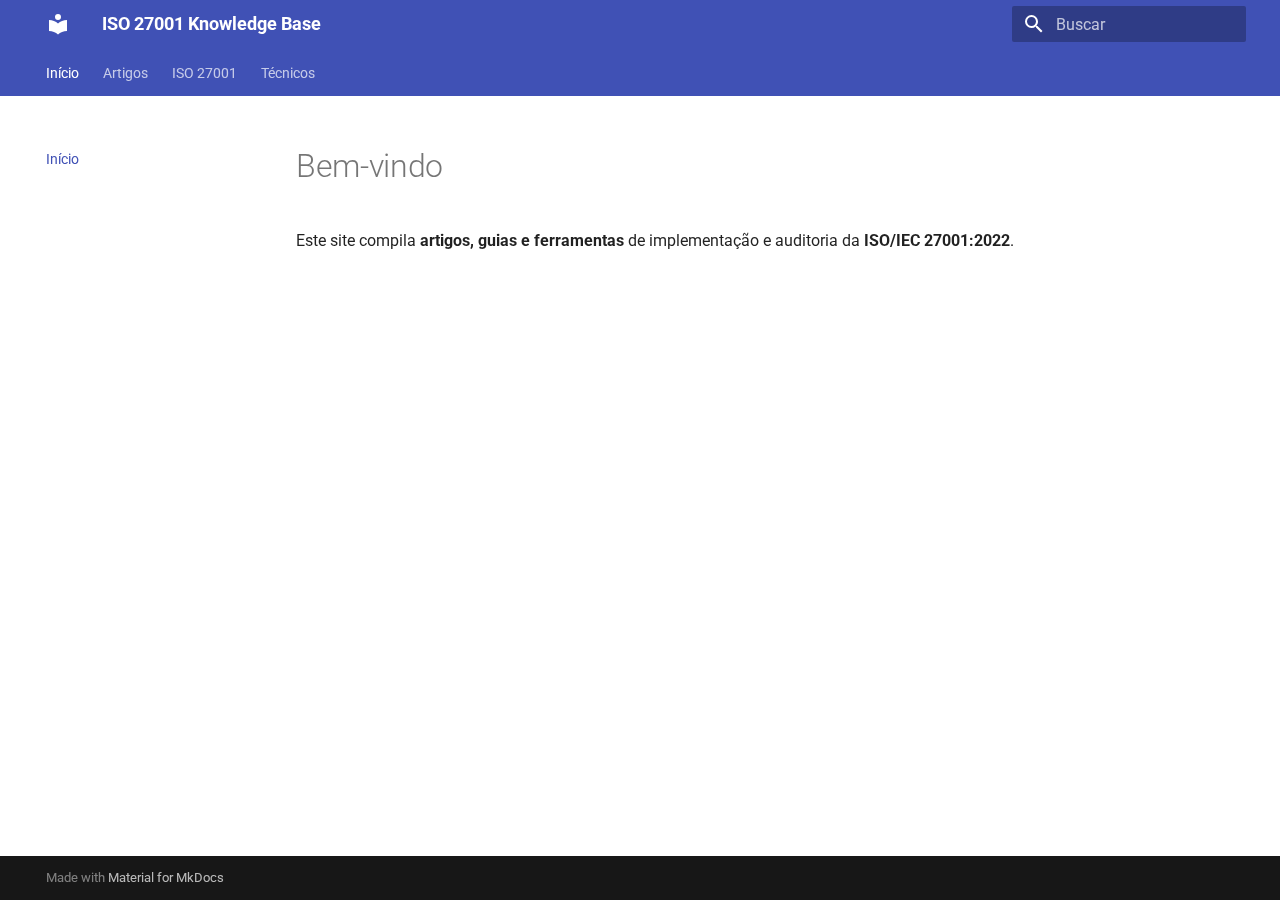
<file: index.html>
<!doctype html>
<html lang="pt" class="no-js">
  <head>
    
      <meta charset="utf-8">
      <meta name="viewport" content="width=device-width,initial-scale=1">
      
        <meta name="description" content="Conhecimento prático sobre implementação e auditoria da ISO/IEC 27001:2022">
      
      
      
      
      
        <link rel="next" href="posts/boas-vindas/">
      
      
      <link rel="icon" href="assets/images/favicon.png">
      <meta name="generator" content="mkdocs-1.6.1, mkdocs-material-9.6.17">
    
    
      
        <title>ISO 27001 Knowledge Base</title>
      
    
    
      <link rel="stylesheet" href="assets/stylesheets/main.7e37652d.min.css">
      
      


    
    
      
    
    
      
        
        
        <link rel="preconnect" href="https://fonts.gstatic.com" crossorigin>
        <link rel="stylesheet" href="https://fonts.googleapis.com/css?family=Roboto:300,300i,400,400i,700,700i%7CRoboto+Mono:400,400i,700,700i&display=fallback">
        <style>:root{--md-text-font:"Roboto";--md-code-font:"Roboto Mono"}</style>
      
    
    
    <script>__md_scope=new URL(".",location),__md_hash=e=>[...e].reduce(((e,_)=>(e<<5)-e+_.charCodeAt(0)),0),__md_get=(e,_=localStorage,t=__md_scope)=>JSON.parse(_.getItem(t.pathname+"."+e)),__md_set=(e,_,t=localStorage,a=__md_scope)=>{try{t.setItem(a.pathname+"."+e,JSON.stringify(_))}catch(e){}}</script>
    
      

    
    
    
  </head>
  
  
    <body dir="ltr">
  
    
    <input class="md-toggle" data-md-toggle="drawer" type="checkbox" id="__drawer" autocomplete="off">
    <input class="md-toggle" data-md-toggle="search" type="checkbox" id="__search" autocomplete="off">
    <label class="md-overlay" for="__drawer"></label>
    <div data-md-component="skip">
      
        
        <a href="#bem-vindo" class="md-skip">
          Pular para conteúdo
        </a>
      
    </div>
    <div data-md-component="announce">
      
    </div>
    
    
      

<header class="md-header" data-md-component="header">
  <nav class="md-header__inner md-grid" aria-label="Cabeçalho">
    <a href="." title="ISO 27001 Knowledge Base" class="md-header__button md-logo" aria-label="ISO 27001 Knowledge Base" data-md-component="logo">
      
  
  <svg xmlns="http://www.w3.org/2000/svg" viewBox="0 0 24 24"><path d="M12 8a3 3 0 0 0 3-3 3 3 0 0 0-3-3 3 3 0 0 0-3 3 3 3 0 0 0 3 3m0 3.54C9.64 9.35 6.5 8 3 8v11c3.5 0 6.64 1.35 9 3.54 2.36-2.19 5.5-3.54 9-3.54V8c-3.5 0-6.64 1.35-9 3.54"/></svg>

    </a>
    <label class="md-header__button md-icon" for="__drawer">
      
      <svg xmlns="http://www.w3.org/2000/svg" viewBox="0 0 24 24"><path d="M3 6h18v2H3zm0 5h18v2H3zm0 5h18v2H3z"/></svg>
    </label>
    <div class="md-header__title" data-md-component="header-title">
      <div class="md-header__ellipsis">
        <div class="md-header__topic">
          <span class="md-ellipsis">
            ISO 27001 Knowledge Base
          </span>
        </div>
        <div class="md-header__topic" data-md-component="header-topic">
          <span class="md-ellipsis">
            
              Início
            
          </span>
        </div>
      </div>
    </div>
    
    
      <script>var palette=__md_get("__palette");if(palette&&palette.color){if("(prefers-color-scheme)"===palette.color.media){var media=matchMedia("(prefers-color-scheme: light)"),input=document.querySelector(media.matches?"[data-md-color-media='(prefers-color-scheme: light)']":"[data-md-color-media='(prefers-color-scheme: dark)']");palette.color.media=input.getAttribute("data-md-color-media"),palette.color.scheme=input.getAttribute("data-md-color-scheme"),palette.color.primary=input.getAttribute("data-md-color-primary"),palette.color.accent=input.getAttribute("data-md-color-accent")}for(var[key,value]of Object.entries(palette.color))document.body.setAttribute("data-md-color-"+key,value)}</script>
    
    
    
      
      
        <label class="md-header__button md-icon" for="__search">
          
          <svg xmlns="http://www.w3.org/2000/svg" viewBox="0 0 24 24"><path d="M9.5 3A6.5 6.5 0 0 1 16 9.5c0 1.61-.59 3.09-1.56 4.23l.27.27h.79l5 5-1.5 1.5-5-5v-.79l-.27-.27A6.52 6.52 0 0 1 9.5 16 6.5 6.5 0 0 1 3 9.5 6.5 6.5 0 0 1 9.5 3m0 2C7 5 5 7 5 9.5S7 14 9.5 14 14 12 14 9.5 12 5 9.5 5"/></svg>
        </label>
        <div class="md-search" data-md-component="search" role="dialog">
  <label class="md-search__overlay" for="__search"></label>
  <div class="md-search__inner" role="search">
    <form class="md-search__form" name="search">
      <input type="text" class="md-search__input" name="query" aria-label="Buscar" placeholder="Buscar" autocapitalize="off" autocorrect="off" autocomplete="off" spellcheck="false" data-md-component="search-query" required>
      <label class="md-search__icon md-icon" for="__search">
        
        <svg xmlns="http://www.w3.org/2000/svg" viewBox="0 0 24 24"><path d="M9.5 3A6.5 6.5 0 0 1 16 9.5c0 1.61-.59 3.09-1.56 4.23l.27.27h.79l5 5-1.5 1.5-5-5v-.79l-.27-.27A6.52 6.52 0 0 1 9.5 16 6.5 6.5 0 0 1 3 9.5 6.5 6.5 0 0 1 9.5 3m0 2C7 5 5 7 5 9.5S7 14 9.5 14 14 12 14 9.5 12 5 9.5 5"/></svg>
        
        <svg xmlns="http://www.w3.org/2000/svg" viewBox="0 0 24 24"><path d="M20 11v2H8l5.5 5.5-1.42 1.42L4.16 12l7.92-7.92L13.5 5.5 8 11z"/></svg>
      </label>
      <nav class="md-search__options" aria-label="Pesquisar">
        
        <button type="reset" class="md-search__icon md-icon" title="Limpar" aria-label="Limpar" tabindex="-1">
          
          <svg xmlns="http://www.w3.org/2000/svg" viewBox="0 0 24 24"><path d="M19 6.41 17.59 5 12 10.59 6.41 5 5 6.41 10.59 12 5 17.59 6.41 19 12 13.41 17.59 19 19 17.59 13.41 12z"/></svg>
        </button>
      </nav>
      
    </form>
    <div class="md-search__output">
      <div class="md-search__scrollwrap" tabindex="0" data-md-scrollfix>
        <div class="md-search-result" data-md-component="search-result">
          <div class="md-search-result__meta">
            Inicializando busca
          </div>
          <ol class="md-search-result__list" role="presentation"></ol>
        </div>
      </div>
    </div>
  </div>
</div>
      
    
    
  </nav>
  
</header>
    
    <div class="md-container" data-md-component="container">
      
      
        
          
            
<nav class="md-tabs" aria-label="Abas" data-md-component="tabs">
  <div class="md-grid">
    <ul class="md-tabs__list">
      
        
  
  
  
    
  
  
    <li class="md-tabs__item md-tabs__item--active">
      <a href="." class="md-tabs__link">
        
  
  
    
  
  Início

      </a>
    </li>
  

      
        
  
  
  
  
    
    
      <li class="md-tabs__item">
        <a href="posts/boas-vindas/" class="md-tabs__link">
          
  
  
  Artigos

        </a>
      </li>
    
  

      
        
  
  
  
  
    
    
      <li class="md-tabs__item">
        <a href="iso27001/overview/" class="md-tabs__link">
          
  
  
  ISO 27001

        </a>
      </li>
    
  

      
        
  
  
  
  
    
    
      <li class="md-tabs__item">
        <a href="tecnicos/hardening-windows/" class="md-tabs__link">
          
  
  
  Técnicos

        </a>
      </li>
    
  

      
    </ul>
  </div>
</nav>
          
        
      
      <main class="md-main" data-md-component="main">
        <div class="md-main__inner md-grid">
          
            
              
              <div class="md-sidebar md-sidebar--primary" data-md-component="sidebar" data-md-type="navigation" >
                <div class="md-sidebar__scrollwrap">
                  <div class="md-sidebar__inner">
                    


  


  

<nav class="md-nav md-nav--primary md-nav--lifted md-nav--integrated" aria-label="Navegação" data-md-level="0">
  <label class="md-nav__title" for="__drawer">
    <a href="." title="ISO 27001 Knowledge Base" class="md-nav__button md-logo" aria-label="ISO 27001 Knowledge Base" data-md-component="logo">
      
  
  <svg xmlns="http://www.w3.org/2000/svg" viewBox="0 0 24 24"><path d="M12 8a3 3 0 0 0 3-3 3 3 0 0 0-3-3 3 3 0 0 0-3 3 3 3 0 0 0 3 3m0 3.54C9.64 9.35 6.5 8 3 8v11c3.5 0 6.64 1.35 9 3.54 2.36-2.19 5.5-3.54 9-3.54V8c-3.5 0-6.64 1.35-9 3.54"/></svg>

    </a>
    ISO 27001 Knowledge Base
  </label>
  
  <ul class="md-nav__list" data-md-scrollfix>
    
      
      
  
  
    
  
  
  
    <li class="md-nav__item md-nav__item--active">
      
      <input class="md-nav__toggle md-toggle" type="checkbox" id="__toc">
      
      
        
      
      
      <a href="." class="md-nav__link md-nav__link--active">
        
  
  
  <span class="md-ellipsis">
    Início
    
  </span>
  

      </a>
      
    </li>
  

    
      
      
  
  
  
  
    
    
    
    
      
      
        
      
    
    
    <li class="md-nav__item md-nav__item--nested">
      
        
        
        <input class="md-nav__toggle md-toggle " type="checkbox" id="__nav_2" >
        
          
          <label class="md-nav__link" for="__nav_2" id="__nav_2_label" tabindex="0">
            
  
  
  <span class="md-ellipsis">
    Artigos
    
  </span>
  

            <span class="md-nav__icon md-icon"></span>
          </label>
        
        <nav class="md-nav" data-md-level="1" aria-labelledby="__nav_2_label" aria-expanded="false">
          <label class="md-nav__title" for="__nav_2">
            <span class="md-nav__icon md-icon"></span>
            Artigos
          </label>
          <ul class="md-nav__list" data-md-scrollfix>
            
              
                
  
  
  
  
    <li class="md-nav__item">
      <a href="posts/boas-vindas/" class="md-nav__link">
        
  
  
  <span class="md-ellipsis">
    Boas-vindas
    
  </span>
  

      </a>
    </li>
  

              
            
          </ul>
        </nav>
      
    </li>
  

    
      
      
  
  
  
  
    
    
    
    
      
      
        
      
    
    
    <li class="md-nav__item md-nav__item--nested">
      
        
        
        <input class="md-nav__toggle md-toggle " type="checkbox" id="__nav_3" >
        
          
          <label class="md-nav__link" for="__nav_3" id="__nav_3_label" tabindex="0">
            
  
  
  <span class="md-ellipsis">
    ISO 27001
    
  </span>
  

            <span class="md-nav__icon md-icon"></span>
          </label>
        
        <nav class="md-nav" data-md-level="1" aria-labelledby="__nav_3_label" aria-expanded="false">
          <label class="md-nav__title" for="__nav_3">
            <span class="md-nav__icon md-icon"></span>
            ISO 27001
          </label>
          <ul class="md-nav__list" data-md-scrollfix>
            
              
                
  
  
  
  
    <li class="md-nav__item">
      <a href="iso27001/overview/" class="md-nav__link">
        
  
  
  <span class="md-ellipsis">
    Visão geral
    
  </span>
  

      </a>
    </li>
  

              
            
              
                
  
  
  
  
    <li class="md-nav__item">
      <a href="iso27001/auditoria/" class="md-nav__link">
        
  
  
  <span class="md-ellipsis">
    Auditoria
    
  </span>
  

      </a>
    </li>
  

              
            
              
                
  
  
  
  
    
    
    
    
      
      
        
      
    
    
    <li class="md-nav__item md-nav__item--nested">
      
        
        
        <input class="md-nav__toggle md-toggle " type="checkbox" id="__nav_3_3" >
        
          
          <label class="md-nav__link" for="__nav_3_3" id="__nav_3_3_label" tabindex="0">
            
  
  
  <span class="md-ellipsis">
    Controles
    
  </span>
  

            <span class="md-nav__icon md-icon"></span>
          </label>
        
        <nav class="md-nav" data-md-level="2" aria-labelledby="__nav_3_3_label" aria-expanded="false">
          <label class="md-nav__title" for="__nav_3_3">
            <span class="md-nav__icon md-icon"></span>
            Controles
          </label>
          <ul class="md-nav__list" data-md-scrollfix>
            
              
                
  
  
  
  
    <li class="md-nav__item">
      <a href="iso27001/controles/A.5.16-monitoramento/" class="md-nav__link">
        
  
  
  <span class="md-ellipsis">
    A.5.16 – Monitoramento de Atividades
    
  </span>
  

      </a>
    </li>
  

              
            
          </ul>
        </nav>
      
    </li>
  

              
            
          </ul>
        </nav>
      
    </li>
  

    
      
      
  
  
  
  
    
    
    
    
      
      
        
      
    
    
    <li class="md-nav__item md-nav__item--nested">
      
        
        
        <input class="md-nav__toggle md-toggle " type="checkbox" id="__nav_4" >
        
          
          <label class="md-nav__link" for="__nav_4" id="__nav_4_label" tabindex="0">
            
  
  
  <span class="md-ellipsis">
    Técnicos
    
  </span>
  

            <span class="md-nav__icon md-icon"></span>
          </label>
        
        <nav class="md-nav" data-md-level="1" aria-labelledby="__nav_4_label" aria-expanded="false">
          <label class="md-nav__title" for="__nav_4">
            <span class="md-nav__icon md-icon"></span>
            Técnicos
          </label>
          <ul class="md-nav__list" data-md-scrollfix>
            
              
                
  
  
  
  
    <li class="md-nav__item">
      <a href="tecnicos/hardening-windows/" class="md-nav__link">
        
  
  
  <span class="md-ellipsis">
    Hardening Windows
    
  </span>
  

      </a>
    </li>
  

              
            
          </ul>
        </nav>
      
    </li>
  

    
  </ul>
</nav>
                  </div>
                </div>
              </div>
            
            
          
          
            <div class="md-content" data-md-component="content">
              <article class="md-content__inner md-typeset">
                
                  



<h1 id="bem-vindo">Bem-vindo<a class="headerlink" href="#bem-vindo" title="Permanent link">&para;</a></h1>
<p>Este site compila <strong>artigos, guias e ferramentas</strong> de implementação e auditoria da <strong>ISO/IEC 27001:2022</strong>.</p>












                
              </article>
            </div>
          
          
<script>var target=document.getElementById(location.hash.slice(1));target&&target.name&&(target.checked=target.name.startsWith("__tabbed_"))</script>
        </div>
        
      </main>
      
        <footer class="md-footer">
  
  <div class="md-footer-meta md-typeset">
    <div class="md-footer-meta__inner md-grid">
      <div class="md-copyright">
  
  
    Made with
    <a href="https://squidfunk.github.io/mkdocs-material/" target="_blank" rel="noopener">
      Material for MkDocs
    </a>
  
</div>
      
    </div>
  </div>
</footer>
      
    </div>
    <div class="md-dialog" data-md-component="dialog">
      <div class="md-dialog__inner md-typeset"></div>
    </div>
    
    
    
      
      <script id="__config" type="application/json">{"base": ".", "features": ["navigation.tabs", "navigation.sections", "content.code.copy", "toc.integrate"], "search": "assets/javascripts/workers/search.973d3a69.min.js", "tags": null, "translations": {"clipboard.copied": "Copiado para \u00e1rea de transfer\u00eancia", "clipboard.copy": "Copiar para \u00e1rea de transfer\u00eancia", "search.result.more.one": "mais 1 nesta p\u00e1gina", "search.result.more.other": "# mais nesta p\u00e1gina", "search.result.none": "Nenhum documento encontrado", "search.result.one": "1 documento encontrado", "search.result.other": "# documentos encontrados", "search.result.placeholder": "Digite para iniciar a busca", "search.result.term.missing": "Ausente", "select.version": "Selecione a vers\u00e3o"}, "version": null}</script>
    
    
      <script src="assets/javascripts/bundle.92b07e13.min.js"></script>
      
    
  </body>
</html>
</file>
<file: assets/stylesheets/main.7e37652d.min.css>
@charset "UTF-8";html{-webkit-text-size-adjust:none;-moz-text-size-adjust:none;text-size-adjust:none;box-sizing:border-box}*,:after,:before{box-sizing:inherit}@media (prefers-reduced-motion){*,:after,:before{transition:none!important}}body{margin:0}a,button,input,label{-webkit-tap-highlight-color:transparent}a{color:inherit;text-decoration:none}hr{border:0;box-sizing:initial;display:block;height:.05rem;overflow:visible;padding:0}small{font-size:80%}sub,sup{line-height:1em}img{border-style:none}table{border-collapse:initial;border-spacing:0}td,th{font-weight:400;vertical-align:top}button{background:#0000;border:0;font-family:inherit;font-size:inherit;margin:0;padding:0}input{border:0;outline:none}:root{--md-primary-fg-color:#4051b5;--md-primary-fg-color--light:#5d6cc0;--md-primary-fg-color--dark:#303fa1;--md-primary-bg-color:#fff;--md-primary-bg-color--light:#ffffffb3;--md-accent-fg-color:#526cfe;--md-accent-fg-color--transparent:#526cfe1a;--md-accent-bg-color:#fff;--md-accent-bg-color--light:#ffffffb3}[data-md-color-scheme=default]{color-scheme:light}[data-md-color-scheme=default] img[src$="#gh-dark-mode-only"],[data-md-color-scheme=default] img[src$="#only-dark"]{display:none}:root,[data-md-color-scheme=default]{--md-hue:225deg;--md-default-fg-color:#000000de;--md-default-fg-color--light:#0000008a;--md-default-fg-color--lighter:#00000052;--md-default-fg-color--lightest:#00000012;--md-default-bg-color:#fff;--md-default-bg-color--light:#ffffffb3;--md-default-bg-color--lighter:#ffffff4d;--md-default-bg-color--lightest:#ffffff1f;--md-code-fg-color:#36464e;--md-code-bg-color:#f5f5f5;--md-code-hl-color:#4287ff;--md-code-hl-color--light:#4287ff1a;--md-code-hl-number-color:#d52a2a;--md-code-hl-special-color:#db1457;--md-code-hl-function-color:#a846b9;--md-code-hl-constant-color:#6e59d9;--md-code-hl-keyword-color:#3f6ec6;--md-code-hl-string-color:#1c7d4d;--md-code-hl-name-color:var(--md-code-fg-color);--md-code-hl-operator-color:var(--md-default-fg-color--light);--md-code-hl-punctuation-color:var(--md-default-fg-color--light);--md-code-hl-comment-color:var(--md-default-fg-color--light);--md-code-hl-generic-color:var(--md-default-fg-color--light);--md-code-hl-variable-color:var(--md-default-fg-color--light);--md-typeset-color:var(--md-default-fg-color);--md-typeset-a-color:var(--md-primary-fg-color);--md-typeset-del-color:#f5503d26;--md-typeset-ins-color:#0bd57026;--md-typeset-kbd-color:#fafafa;--md-typeset-kbd-accent-color:#fff;--md-typeset-kbd-border-color:#b8b8b8;--md-typeset-mark-color:#ffff0080;--md-typeset-table-color:#0000001f;--md-typeset-table-color--light:rgba(0,0,0,.035);--md-admonition-fg-color:var(--md-default-fg-color);--md-admonition-bg-color:var(--md-default-bg-color);--md-warning-fg-color:#000000de;--md-warning-bg-color:#ff9;--md-footer-fg-color:#fff;--md-footer-fg-color--light:#ffffffb3;--md-footer-fg-color--lighter:#ffffff73;--md-footer-bg-color:#000000de;--md-footer-bg-color--dark:#00000052;--md-shadow-z1:0 0.2rem 0.5rem #0000000d,0 0 0.05rem #0000001a;--md-shadow-z2:0 0.2rem 0.5rem #0000001a,0 0 0.05rem #00000040;--md-shadow-z3:0 0.2rem 0.5rem #0003,0 0 0.05rem #00000059}.md-icon svg{fill:currentcolor;display:block;height:1.2rem;width:1.2rem}body{-webkit-font-smoothing:antialiased;-moz-osx-font-smoothing:grayscale;--md-text-font-family:var(--md-text-font,_),-apple-system,BlinkMacSystemFont,Helvetica,Arial,sans-serif;--md-code-font-family:var(--md-code-font,_),SFMono-Regular,Consolas,Menlo,monospace}aside,body,input{font-feature-settings:"kern","liga";color:var(--md-typeset-color);font-family:var(--md-text-font-family)}code,kbd,pre{font-feature-settings:"kern";font-family:var(--md-code-font-family)}:root{--md-typeset-table-sort-icon:url('data:image/svg+xml;charset=utf-8,<svg xmlns="http://www.w3.org/2000/svg" viewBox="0 0 24 24"><path d="m18 21-4-4h3V7h-3l4-4 4 4h-3v10h3M2 19v-2h10v2M2 13v-2h7v2M2 7V5h4v2z"/></svg>');--md-typeset-table-sort-icon--asc:url('data:image/svg+xml;charset=utf-8,<svg xmlns="http://www.w3.org/2000/svg" viewBox="0 0 24 24"><path d="M19 17h3l-4 4-4-4h3V3h2M2 17h10v2H2M6 5v2H2V5m0 6h7v2H2z"/></svg>');--md-typeset-table-sort-icon--desc:url('data:image/svg+xml;charset=utf-8,<svg xmlns="http://www.w3.org/2000/svg" viewBox="0 0 24 24"><path d="M19 7h3l-4-4-4 4h3v14h2M2 17h10v2H2M6 5v2H2V5m0 6h7v2H2z"/></svg>')}.md-typeset{-webkit-print-color-adjust:exact;color-adjust:exact;font-size:.8rem;line-height:1.6;overflow-wrap:break-word}@media print{.md-typeset{font-size:.68rem}}.md-typeset blockquote,.md-typeset dl,.md-typeset figure,.md-typeset ol,.md-typeset pre,.md-typeset ul{margin-bottom:1em;margin-top:1em}.md-typeset h1{color:var(--md-default-fg-color--light);font-size:2em;line-height:1.3;margin:0 0 1.25em}.md-typeset h1,.md-typeset h2{font-weight:300;letter-spacing:-.01em}.md-typeset h2{font-size:1.5625em;line-height:1.4;margin:1.6em 0 .64em}.md-typeset h3{font-size:1.25em;font-weight:400;letter-spacing:-.01em;line-height:1.5;margin:1.6em 0 .8em}.md-typeset h2+h3{margin-top:.8em}.md-typeset h4{font-weight:700;letter-spacing:-.01em;margin:1em 0}.md-typeset h5,.md-typeset h6{color:var(--md-default-fg-color--light);font-size:.8em;font-weight:700;letter-spacing:-.01em;margin:1.25em 0}.md-typeset h5{text-transform:uppercase}.md-typeset h5 code{text-transform:none}.md-typeset hr{border-bottom:.05rem solid var(--md-default-fg-color--lightest);display:flow-root;margin:1.5em 0}.md-typeset a{color:var(--md-typeset-a-color);word-break:break-word}.md-typeset a,.md-typeset a:before{transition:color 125ms}.md-typeset a:focus,.md-typeset a:hover{color:var(--md-accent-fg-color)}.md-typeset a:focus code,.md-typeset a:hover code{background-color:var(--md-accent-fg-color--transparent)}.md-typeset a code{color:currentcolor;transition:background-color 125ms}.md-typeset a.focus-visible{outline-color:var(--md-accent-fg-color);outline-offset:.2rem}.md-typeset code,.md-typeset kbd,.md-typeset pre{color:var(--md-code-fg-color);direction:ltr;font-variant-ligatures:none}@media print{.md-typeset code,.md-typeset kbd,.md-typeset pre{white-space:pre-wrap}}.md-typeset code{background-color:var(--md-code-bg-color);border-radius:.1rem;-webkit-box-decoration-break:clone;box-decoration-break:clone;font-size:.85em;padding:0 .2941176471em;word-break:break-word}.md-typeset code:not(.focus-visible){-webkit-tap-highlight-color:transparent;outline:none}.md-typeset pre{display:flow-root;line-height:1.4;position:relative}.md-typeset pre>code{-webkit-box-decoration-break:slice;box-decoration-break:slice;box-shadow:none;display:block;margin:0;outline-color:var(--md-accent-fg-color);overflow:auto;padding:.7720588235em 1.1764705882em;scrollbar-color:var(--md-default-fg-color--lighter) #0000;scrollbar-width:thin;touch-action:auto;word-break:normal}.md-typeset pre>code:hover{scrollbar-color:var(--md-accent-fg-color) #0000}.md-typeset pre>code::-webkit-scrollbar{height:.2rem;width:.2rem}.md-typeset pre>code::-webkit-scrollbar-thumb{background-color:var(--md-default-fg-color--lighter)}.md-typeset pre>code::-webkit-scrollbar-thumb:hover{background-color:var(--md-accent-fg-color)}.md-typeset kbd{background-color:var(--md-typeset-kbd-color);border-radius:.1rem;box-shadow:0 .1rem 0 .05rem var(--md-typeset-kbd-border-color),0 .1rem 0 var(--md-typeset-kbd-border-color),0 -.1rem .2rem var(--md-typeset-kbd-accent-color) inset;color:var(--md-default-fg-color);display:inline-block;font-size:.75em;padding:0 .6666666667em;vertical-align:text-top;word-break:break-word}.md-typeset mark{background-color:var(--md-typeset-mark-color);-webkit-box-decoration-break:clone;box-decoration-break:clone;color:inherit;word-break:break-word}.md-typeset abbr{border-bottom:.05rem dotted var(--md-default-fg-color--light);cursor:help;text-decoration:none}.md-typeset small{opacity:.75}[dir=ltr] .md-typeset sub,[dir=ltr] .md-typeset sup{margin-left:.078125em}[dir=rtl] .md-typeset sub,[dir=rtl] .md-typeset sup{margin-right:.078125em}[dir=ltr] .md-typeset blockquote{padding-left:.6rem}[dir=rtl] .md-typeset blockquote{padding-right:.6rem}[dir=ltr] .md-typeset blockquote{border-left:.2rem solid var(--md-default-fg-color--lighter)}[dir=rtl] .md-typeset blockquote{border-right:.2rem solid var(--md-default-fg-color--lighter)}.md-typeset blockquote{color:var(--md-default-fg-color--light);margin-left:0;margin-right:0}.md-typeset ul{list-style-type:disc}.md-typeset ul[type]{list-style-type:revert-layer}[dir=ltr] .md-typeset ol,[dir=ltr] .md-typeset ul{margin-left:.625em}[dir=rtl] .md-typeset ol,[dir=rtl] .md-typeset ul{margin-right:.625em}.md-typeset ol,.md-typeset ul{padding:0}.md-typeset ol:not([hidden]),.md-typeset ul:not([hidden]){display:flow-root}.md-typeset ol ol,.md-typeset ul ol{list-style-type:lower-alpha}.md-typeset ol ol ol,.md-typeset ul ol ol{list-style-type:lower-roman}.md-typeset ol ol ol ol,.md-typeset ul ol ol ol{list-style-type:upper-alpha}.md-typeset ol ol ol ol ol,.md-typeset ul ol ol ol ol{list-style-type:upper-roman}.md-typeset ol[type],.md-typeset ul[type]{list-style-type:revert-layer}[dir=ltr] .md-typeset ol li,[dir=ltr] .md-typeset ul li{margin-left:1.25em}[dir=rtl] .md-typeset ol li,[dir=rtl] .md-typeset ul li{margin-right:1.25em}.md-typeset ol li,.md-typeset ul li{margin-bottom:.5em}.md-typeset ol li blockquote,.md-typeset ol li p,.md-typeset ul li blockquote,.md-typeset ul li p{margin:.5em 0}.md-typeset ol li:last-child,.md-typeset ul li:last-child{margin-bottom:0}[dir=ltr] .md-typeset ol li ol,[dir=ltr] .md-typeset ol li ul,[dir=ltr] .md-typeset ul li ol,[dir=ltr] .md-typeset ul li ul{margin-left:.625em}[dir=rtl] .md-typeset ol li ol,[dir=rtl] .md-typeset ol li ul,[dir=rtl] .md-typeset ul li ol,[dir=rtl] .md-typeset ul li ul{margin-right:.625em}.md-typeset ol li ol,.md-typeset ol li ul,.md-typeset ul li ol,.md-typeset ul li ul{margin-bottom:.5em;margin-top:.5em}[dir=ltr] .md-typeset dd{margin-left:1.875em}[dir=rtl] .md-typeset dd{margin-right:1.875em}.md-typeset dd{margin-bottom:1.5em;margin-top:1em}.md-typeset img,.md-typeset svg,.md-typeset video{height:auto;max-width:100%}.md-typeset img[align=left]{margin:1em 1em 1em 0}.md-typeset img[align=right]{margin:1em 0 1em 1em}.md-typeset img[align]:only-child{margin-top:0}.md-typeset figure{display:flow-root;margin:1em auto;max-width:100%;text-align:center;width:-moz-fit-content;width:fit-content}.md-typeset figure img{display:block;margin:0 auto}.md-typeset figcaption{font-style:italic;margin:1em auto;max-width:24rem}.md-typeset iframe{max-width:100%}.md-typeset table:not([class]){background-color:var(--md-default-bg-color);border:.05rem solid var(--md-typeset-table-color);border-radius:.1rem;display:inline-block;font-size:.64rem;max-width:100%;overflow:auto;touch-action:auto}@media print{.md-typeset table:not([class]){display:table}}.md-typeset table:not([class])+*{margin-top:1.5em}.md-typeset table:not([class]) td>:first-child,.md-typeset table:not([class]) th>:first-child{margin-top:0}.md-typeset table:not([class]) td>:last-child,.md-typeset table:not([class]) th>:last-child{margin-bottom:0}.md-typeset table:not([class]) td:not([align]),.md-typeset table:not([class]) th:not([align]){text-align:left}[dir=rtl] .md-typeset table:not([class]) td:not([align]),[dir=rtl] .md-typeset table:not([class]) th:not([align]){text-align:right}.md-typeset table:not([class]) th{font-weight:700;min-width:5rem;padding:.9375em 1.25em;vertical-align:top}.md-typeset table:not([class]) td{border-top:.05rem solid var(--md-typeset-table-color);padding:.9375em 1.25em;vertical-align:top}.md-typeset table:not([class]) tbody tr{transition:background-color 125ms}.md-typeset table:not([class]) tbody tr:hover{background-color:var(--md-typeset-table-color--light);box-shadow:0 .05rem 0 var(--md-default-bg-color) inset}.md-typeset table:not([class]) a{word-break:normal}.md-typeset table th[role=columnheader]{cursor:pointer}[dir=ltr] .md-typeset table th[role=columnheader]:after{margin-left:.5em}[dir=rtl] .md-typeset table th[role=columnheader]:after{margin-right:.5em}.md-typeset table th[role=columnheader]:after{content:"";display:inline-block;height:1.2em;-webkit-mask-image:var(--md-typeset-table-sort-icon);mask-image:var(--md-typeset-table-sort-icon);-webkit-mask-repeat:no-repeat;mask-repeat:no-repeat;-webkit-mask-size:contain;mask-size:contain;transition:background-color 125ms;vertical-align:text-bottom;width:1.2em}.md-typeset table th[role=columnheader]:hover:after{background-color:var(--md-default-fg-color--lighter)}.md-typeset table th[role=columnheader][aria-sort=ascending]:after{background-color:var(--md-default-fg-color--light);-webkit-mask-image:var(--md-typeset-table-sort-icon--asc);mask-image:var(--md-typeset-table-sort-icon--asc)}.md-typeset table th[role=columnheader][aria-sort=descending]:after{background-color:var(--md-default-fg-color--light);-webkit-mask-image:var(--md-typeset-table-sort-icon--desc);mask-image:var(--md-typeset-table-sort-icon--desc)}.md-typeset__scrollwrap{margin:1em -.8rem;overflow-x:auto;touch-action:auto}.md-typeset__table{display:inline-block;margin-bottom:.5em;padding:0 .8rem}@media print{.md-typeset__table{display:block}}html .md-typeset__table table{display:table;margin:0;overflow:hidden;width:100%}@media screen and (max-width:44.984375em){.md-content__inner>pre{margin:1em -.8rem}.md-content__inner>pre code{border-radius:0}}.md-typeset .md-author{border-radius:100%;display:block;flex-shrink:0;height:1.6rem;overflow:hidden;position:relative;transition:color 125ms,transform 125ms;width:1.6rem}.md-typeset .md-author img{display:block}.md-typeset .md-author--more{background:var(--md-default-fg-color--lightest);color:var(--md-default-fg-color--lighter);font-size:.6rem;font-weight:700;line-height:1.6rem;text-align:center}.md-typeset .md-author--long{height:2.4rem;width:2.4rem}.md-typeset a.md-author{transform:scale(1)}.md-typeset a.md-author img{border-radius:100%;filter:grayscale(100%) opacity(75%);transition:filter 125ms}.md-typeset a.md-author:focus,.md-typeset a.md-author:hover{transform:scale(1.1);z-index:1}.md-typeset a.md-author:focus img,.md-typeset a.md-author:hover img{filter:grayscale(0)}.md-banner{background-color:var(--md-footer-bg-color);color:var(--md-footer-fg-color);overflow:auto}@media print{.md-banner{display:none}}.md-banner--warning{background-color:var(--md-warning-bg-color);color:var(--md-warning-fg-color)}.md-banner__inner{font-size:.7rem;margin:.6rem auto;padding:0 .8rem}[dir=ltr] .md-banner__button{float:right}[dir=rtl] .md-banner__button{float:left}.md-banner__button{color:inherit;cursor:pointer;transition:opacity .25s}.no-js .md-banner__button{display:none}.md-banner__button:hover{opacity:.7}html{font-size:125%;height:100%;overflow-x:hidden}@media screen and (min-width:100em){html{font-size:137.5%}}@media screen and (min-width:125em){html{font-size:150%}}body{background-color:var(--md-default-bg-color);display:flex;flex-direction:column;font-size:.5rem;min-height:100%;position:relative;width:100%}@media print{body{display:block}}@media screen and (max-width:59.984375em){body[data-md-scrolllock]{position:fixed}}.md-grid{margin-left:auto;margin-right:auto;max-width:61rem}.md-container{display:flex;flex-direction:column;flex-grow:1}@media print{.md-container{display:block}}.md-main{flex-grow:1}.md-main__inner{display:flex;height:100%;margin-top:1.5rem}.md-ellipsis{overflow:hidden;text-overflow:ellipsis}.md-toggle{display:none}.md-option{height:0;opacity:0;position:absolute;width:0}.md-option:checked+label:not([hidden]){display:block}.md-option.focus-visible+label{outline-color:var(--md-accent-fg-color);outline-style:auto}.md-skip{background-color:var(--md-default-fg-color);border-radius:.1rem;color:var(--md-default-bg-color);font-size:.64rem;margin:.5rem;opacity:0;outline-color:var(--md-accent-fg-color);padding:.3rem .5rem;position:fixed;transform:translateY(.4rem);z-index:-1}.md-skip:focus{opacity:1;transform:translateY(0);transition:transform .25s cubic-bezier(.4,0,.2,1),opacity 175ms 75ms;z-index:10}@page{margin:25mm}:root{--md-clipboard-icon:url('data:image/svg+xml;charset=utf-8,<svg xmlns="http://www.w3.org/2000/svg" viewBox="0 0 24 24"><path d="M19 21H8V7h11m0-2H8a2 2 0 0 0-2 2v14a2 2 0 0 0 2 2h11a2 2 0 0 0 2-2V7a2 2 0 0 0-2-2m-3-4H4a2 2 0 0 0-2 2v14h2V3h12z"/></svg>')}.md-clipboard{border-radius:.1rem;color:var(--md-default-fg-color--lightest);cursor:pointer;height:1.5em;outline-color:var(--md-accent-fg-color);outline-offset:.1rem;position:absolute;right:.5em;top:.5em;transition:color .25s;width:1.5em;z-index:1}@media print{.md-clipboard{display:none}}.md-clipboard:not(.focus-visible){-webkit-tap-highlight-color:transparent;outline:none}:hover>.md-clipboard{color:var(--md-default-fg-color--light)}.md-clipboard:focus,.md-clipboard:hover{color:var(--md-accent-fg-color)}.md-clipboard:after{background-color:currentcolor;content:"";display:block;height:1.125em;margin:0 auto;-webkit-mask-image:var(--md-clipboard-icon);mask-image:var(--md-clipboard-icon);-webkit-mask-position:center;mask-position:center;-webkit-mask-repeat:no-repeat;mask-repeat:no-repeat;-webkit-mask-size:contain;mask-size:contain;width:1.125em}.md-clipboard--inline{cursor:pointer}.md-clipboard--inline code{transition:color .25s,background-color .25s}.md-clipboard--inline:focus code,.md-clipboard--inline:hover code{background-color:var(--md-accent-fg-color--transparent);color:var(--md-accent-fg-color)}.md-typeset .md-code__content{display:grid}@keyframes consent{0%{opacity:0;transform:translateY(100%)}to{opacity:1;transform:translateY(0)}}@keyframes overlay{0%{opacity:0}to{opacity:1}}.md-consent__overlay{animation:overlay .25s both;-webkit-backdrop-filter:blur(.1rem);backdrop-filter:blur(.1rem);background-color:#0000008a;height:100%;opacity:1;position:fixed;top:0;width:100%;z-index:5}.md-consent__inner{animation:consent .5s cubic-bezier(.1,.7,.1,1) both;background-color:var(--md-default-bg-color);border:0;border-radius:.1rem;bottom:0;box-shadow:0 0 .2rem #0000001a,0 .2rem .4rem #0003;max-height:100%;overflow:auto;padding:0;position:fixed;width:100%;z-index:5}.md-consent__form{padding:.8rem}.md-consent__settings{display:none;margin:1em 0}input:checked+.md-consent__settings{display:block}.md-consent__controls{margin-bottom:.8rem}.md-typeset .md-consent__controls .md-button{display:inline}@media screen and (max-width:44.984375em){.md-typeset .md-consent__controls .md-button{display:block;margin-top:.4rem;text-align:center;width:100%}}.md-consent label{cursor:pointer}.md-content{flex-grow:1;min-width:0}.md-content__inner{margin:0 .8rem 1.2rem;padding-top:.6rem}@media screen and (min-width:76.25em){[dir=ltr] .md-sidebar--primary:not([hidden])~.md-content>.md-content__inner{margin-left:1.2rem}[dir=ltr] .md-sidebar--secondary:not([hidden])~.md-content>.md-content__inner,[dir=rtl] .md-sidebar--primary:not([hidden])~.md-content>.md-content__inner{margin-right:1.2rem}[dir=rtl] .md-sidebar--secondary:not([hidden])~.md-content>.md-content__inner{margin-left:1.2rem}}.md-content__inner:before{content:"";display:block;height:.4rem}.md-content__inner>:last-child{margin-bottom:0}[dir=ltr] .md-content__button{float:right}[dir=rtl] .md-content__button{float:left}[dir=ltr] .md-content__button{margin-left:.4rem}[dir=rtl] .md-content__button{margin-right:.4rem}.md-content__button{margin:.4rem 0;padding:0}@media print{.md-content__button{display:none}}.md-typeset .md-content__button{color:var(--md-default-fg-color--lighter)}.md-content__button svg{display:inline;vertical-align:top}[dir=rtl] .md-content__button svg{transform:scaleX(-1)}[dir=ltr] .md-dialog{right:.8rem}[dir=rtl] .md-dialog{left:.8rem}.md-dialog{background-color:var(--md-default-fg-color);border-radius:.1rem;bottom:.8rem;box-shadow:var(--md-shadow-z3);min-width:11.1rem;opacity:0;padding:.4rem .6rem;pointer-events:none;position:fixed;transform:translateY(100%);transition:transform 0ms .4s,opacity .4s;z-index:4}@media print{.md-dialog{display:none}}.md-dialog--active{opacity:1;pointer-events:auto;transform:translateY(0);transition:transform .4s cubic-bezier(.075,.85,.175,1),opacity .4s}.md-dialog__inner{color:var(--md-default-bg-color);font-size:.7rem}.md-feedback{margin:2em 0 1em;text-align:center}.md-feedback fieldset{border:none;margin:0;padding:0}.md-feedback__title{font-weight:700;margin:1em auto}.md-feedback__inner{position:relative}.md-feedback__list{display:flex;flex-wrap:wrap;place-content:baseline center;position:relative}.md-feedback__list:hover .md-icon:not(:disabled){color:var(--md-default-fg-color--lighter)}:disabled .md-feedback__list{min-height:1.8rem}.md-feedback__icon{color:var(--md-default-fg-color--light);cursor:pointer;flex-shrink:0;margin:0 .1rem;transition:color 125ms}.md-feedback__icon:not(:disabled).md-icon:hover{color:var(--md-accent-fg-color)}.md-feedback__icon:disabled{color:var(--md-default-fg-color--lightest);pointer-events:none}.md-feedback__note{opacity:0;position:relative;transform:translateY(.4rem);transition:transform .4s cubic-bezier(.1,.7,.1,1),opacity .15s}.md-feedback__note>*{margin:0 auto;max-width:16rem}:disabled .md-feedback__note{opacity:1;transform:translateY(0)}@media print{.md-feedback{display:none}}.md-footer{background-color:var(--md-footer-bg-color);color:var(--md-footer-fg-color)}@media print{.md-footer{display:none}}.md-footer__inner{justify-content:space-between;overflow:auto;padding:.2rem}.md-footer__inner:not([hidden]){display:flex}.md-footer__link{align-items:end;display:flex;flex-grow:0.01;margin-bottom:.4rem;margin-top:1rem;max-width:100%;outline-color:var(--md-accent-fg-color);overflow:hidden;transition:opacity .25s}.md-footer__link:focus,.md-footer__link:hover{opacity:.7}[dir=rtl] .md-footer__link svg{transform:scaleX(-1)}@media screen and (max-width:44.984375em){.md-footer__link--prev{flex-shrink:0}.md-footer__link--prev .md-footer__title{display:none}}[dir=ltr] .md-footer__link--next{margin-left:auto}[dir=rtl] .md-footer__link--next{margin-right:auto}.md-footer__link--next{text-align:right}[dir=rtl] .md-footer__link--next{text-align:left}.md-footer__title{flex-grow:1;font-size:.9rem;margin-bottom:.7rem;max-width:calc(100% - 2.4rem);padding:0 1rem;white-space:nowrap}.md-footer__button{margin:.2rem;padding:.4rem}.md-footer__direction{font-size:.64rem;opacity:.7}.md-footer-meta{background-color:var(--md-footer-bg-color--dark)}.md-footer-meta__inner{display:flex;flex-wrap:wrap;justify-content:space-between;padding:.2rem}html .md-footer-meta.md-typeset a{color:var(--md-footer-fg-color--light)}html .md-footer-meta.md-typeset a:focus,html .md-footer-meta.md-typeset a:hover{color:var(--md-footer-fg-color)}.md-copyright{color:var(--md-footer-fg-color--lighter);font-size:.64rem;margin:auto .6rem;padding:.4rem 0;width:100%}@media screen and (min-width:45em){.md-copyright{width:auto}}.md-copyright__highlight{color:var(--md-footer-fg-color--light)}.md-social{display:inline-flex;gap:.2rem;margin:0 .4rem;padding:.2rem 0 .6rem}@media screen and (min-width:45em){.md-social{padding:.6rem 0}}.md-social__link{display:inline-block;height:1.6rem;text-align:center;width:1.6rem}.md-social__link:before{line-height:1.9}.md-social__link svg{fill:currentcolor;max-height:.8rem;vertical-align:-25%}.md-typeset .md-button{border:.1rem solid;border-radius:.1rem;color:var(--md-primary-fg-color);cursor:pointer;display:inline-block;font-weight:700;padding:.625em 2em;transition:color 125ms,background-color 125ms,border-color 125ms}.md-typeset .md-button--primary{background-color:var(--md-primary-fg-color);border-color:var(--md-primary-fg-color);color:var(--md-primary-bg-color)}.md-typeset .md-button:focus,.md-typeset .md-button:hover{background-color:var(--md-accent-fg-color);border-color:var(--md-accent-fg-color);color:var(--md-accent-bg-color)}[dir=ltr] .md-typeset .md-input{border-top-left-radius:.1rem}[dir=ltr] .md-typeset .md-input,[dir=rtl] .md-typeset .md-input{border-top-right-radius:.1rem}[dir=rtl] .md-typeset .md-input{border-top-left-radius:.1rem}.md-typeset .md-input{border-bottom:.1rem solid var(--md-default-fg-color--lighter);box-shadow:var(--md-shadow-z1);font-size:.8rem;height:1.8rem;padding:0 .6rem;transition:border .25s,box-shadow .25s}.md-typeset .md-input:focus,.md-typeset .md-input:hover{border-bottom-color:var(--md-accent-fg-color);box-shadow:var(--md-shadow-z2)}.md-typeset .md-input--stretch{width:100%}.md-header{background-color:var(--md-primary-fg-color);box-shadow:0 0 .2rem #0000,0 .2rem .4rem #0000;color:var(--md-primary-bg-color);display:block;left:0;position:sticky;right:0;top:0;z-index:4}@media print{.md-header{display:none}}.md-header[hidden]{transform:translateY(-100%);transition:transform .25s cubic-bezier(.8,0,.6,1),box-shadow .25s}.md-header--shadow{box-shadow:0 0 .2rem #0000001a,0 .2rem .4rem #0003;transition:transform .25s cubic-bezier(.1,.7,.1,1),box-shadow .25s}.md-header__inner{align-items:center;display:flex;padding:0 .2rem}.md-header__button{color:currentcolor;cursor:pointer;margin:.2rem;outline-color:var(--md-accent-fg-color);padding:.4rem;position:relative;transition:opacity .25s;vertical-align:middle;z-index:1}.md-header__button:hover{opacity:.7}.md-header__button:not([hidden]){display:inline-block}.md-header__button:not(.focus-visible){-webkit-tap-highlight-color:transparent;outline:none}.md-header__button.md-logo{margin:.2rem;padding:.4rem}@media screen and (max-width:76.234375em){.md-header__button.md-logo{display:none}}.md-header__button.md-logo img,.md-header__button.md-logo svg{fill:currentcolor;display:block;height:1.2rem;width:auto}@media screen and (min-width:60em){.md-header__button[for=__search]{display:none}}.no-js .md-header__button[for=__search]{display:none}[dir=rtl] .md-header__button[for=__search] svg{transform:scaleX(-1)}@media screen and (min-width:76.25em){.md-header__button[for=__drawer]{display:none}}.md-header__topic{display:flex;max-width:100%;position:absolute;transition:transform .4s cubic-bezier(.1,.7,.1,1),opacity .15s;white-space:nowrap}.md-header__topic+.md-header__topic{opacity:0;pointer-events:none;transform:translateX(1.25rem);transition:transform .4s cubic-bezier(1,.7,.1,.1),opacity .15s;z-index:-1}[dir=rtl] .md-header__topic+.md-header__topic{transform:translateX(-1.25rem)}.md-header__topic:first-child{font-weight:700}[dir=ltr] .md-header__title{margin-left:1rem;margin-right:.4rem}[dir=rtl] .md-header__title{margin-left:.4rem;margin-right:1rem}.md-header__title{flex-grow:1;font-size:.9rem;height:2.4rem;line-height:2.4rem}.md-header__title--active .md-header__topic{opacity:0;pointer-events:none;transform:translateX(-1.25rem);transition:transform .4s cubic-bezier(1,.7,.1,.1),opacity .15s;z-index:-1}[dir=rtl] .md-header__title--active .md-header__topic{transform:translateX(1.25rem)}.md-header__title--active .md-header__topic+.md-header__topic{opacity:1;pointer-events:auto;transform:translateX(0);transition:transform .4s cubic-bezier(.1,.7,.1,1),opacity .15s;z-index:0}.md-header__title>.md-header__ellipsis{height:100%;position:relative;width:100%}.md-header__option{display:flex;flex-shrink:0;max-width:100%;transition:max-width 0ms .25s,opacity .25s .25s;white-space:nowrap}[data-md-toggle=search]:checked~.md-header .md-header__option{max-width:0;opacity:0;transition:max-width 0ms,opacity 0ms}.md-header__option>input{bottom:0}.md-header__source{display:none}@media screen and (min-width:60em){[dir=ltr] .md-header__source{margin-left:1rem}[dir=rtl] .md-header__source{margin-right:1rem}.md-header__source{display:block;max-width:11.7rem;width:11.7rem}}@media screen and (min-width:76.25em){[dir=ltr] .md-header__source{margin-left:1.4rem}[dir=rtl] .md-header__source{margin-right:1.4rem}}.md-meta{color:var(--md-default-fg-color--light);font-size:.7rem;line-height:1.3}.md-meta__list{display:inline-flex;flex-wrap:wrap;list-style:none;margin:0;padding:0}.md-meta__item:not(:last-child):after{content:"·";margin-left:.2rem;margin-right:.2rem}.md-meta__link{color:var(--md-typeset-a-color)}.md-meta__link:focus,.md-meta__link:hover{color:var(--md-accent-fg-color)}.md-draft{background-color:#ff1744;border-radius:.125em;color:#fff;display:inline-block;font-weight:700;padding-left:.5714285714em;padding-right:.5714285714em}:root{--md-nav-icon--prev:url('data:image/svg+xml;charset=utf-8,<svg xmlns="http://www.w3.org/2000/svg" viewBox="0 0 24 24"><path d="M20 11v2H8l5.5 5.5-1.42 1.42L4.16 12l7.92-7.92L13.5 5.5 8 11z"/></svg>');--md-nav-icon--next:url('data:image/svg+xml;charset=utf-8,<svg xmlns="http://www.w3.org/2000/svg" viewBox="0 0 24 24"><path d="M8.59 16.58 13.17 12 8.59 7.41 10 6l6 6-6 6z"/></svg>');--md-toc-icon:url('data:image/svg+xml;charset=utf-8,<svg xmlns="http://www.w3.org/2000/svg" viewBox="0 0 24 24"><path d="M3 9h14V7H3zm0 4h14v-2H3zm0 4h14v-2H3zm16 0h2v-2h-2zm0-10v2h2V7zm0 6h2v-2h-2z"/></svg>')}.md-nav{font-size:.7rem;line-height:1.3}.md-nav__title{color:var(--md-default-fg-color--light);display:block;font-weight:700;overflow:hidden;padding:0 .6rem;text-overflow:ellipsis}.md-nav__title .md-nav__button{display:none}.md-nav__title .md-nav__button img{height:100%;width:auto}.md-nav__title .md-nav__button.md-logo img,.md-nav__title .md-nav__button.md-logo svg{fill:currentcolor;display:block;height:2.4rem;max-width:100%;object-fit:contain;width:auto}.md-nav__list{list-style:none;margin:0;padding:0}.md-nav__link{align-items:flex-start;display:flex;gap:.4rem;margin-top:.625em;scroll-snap-align:start;transition:color 125ms}.md-nav__link--passed{color:var(--md-default-fg-color--light)}.md-nav__item .md-nav__link--active,.md-nav__item .md-nav__link--active code{color:var(--md-typeset-a-color)}.md-nav__link .md-ellipsis{position:relative}[dir=ltr] .md-nav__link .md-icon:last-child{margin-left:auto}[dir=rtl] .md-nav__link .md-icon:last-child{margin-right:auto}.md-nav__link svg{fill:currentcolor;flex-shrink:0;height:1.3em;position:relative}.md-nav__link[for]:focus,.md-nav__link[for]:hover,.md-nav__link[href]:focus,.md-nav__link[href]:hover{color:var(--md-accent-fg-color);cursor:pointer}.md-nav__link.focus-visible{outline-color:var(--md-accent-fg-color);outline-offset:.2rem}.md-nav--primary .md-nav__link[for=__toc]{display:none}.md-nav--primary .md-nav__link[for=__toc] .md-icon:after{background-color:currentcolor;display:block;height:100%;-webkit-mask-image:var(--md-toc-icon);mask-image:var(--md-toc-icon);width:100%}.md-nav--primary .md-nav__link[for=__toc]~.md-nav{display:none}.md-nav__container>.md-nav__link{margin-top:0}.md-nav__container>.md-nav__link:first-child{flex-grow:1;min-width:0}.md-nav__icon{flex-shrink:0}.md-nav__source{display:none}@media screen and (max-width:76.234375em){.md-nav--primary,.md-nav--primary .md-nav{background-color:var(--md-default-bg-color);display:flex;flex-direction:column;height:100%;left:0;position:absolute;right:0;top:0;z-index:1}.md-nav--primary .md-nav__item,.md-nav--primary .md-nav__title{font-size:.8rem;line-height:1.5}.md-nav--primary .md-nav__title{background-color:var(--md-default-fg-color--lightest);color:var(--md-default-fg-color--light);cursor:pointer;height:5.6rem;line-height:2.4rem;padding:3rem .8rem .2rem;position:relative;white-space:nowrap}[dir=ltr] .md-nav--primary .md-nav__title .md-nav__icon{left:.4rem}[dir=rtl] .md-nav--primary .md-nav__title .md-nav__icon{right:.4rem}.md-nav--primary .md-nav__title .md-nav__icon{display:block;height:1.2rem;margin:.2rem;position:absolute;top:.4rem;width:1.2rem}.md-nav--primary .md-nav__title .md-nav__icon:after{background-color:currentcolor;content:"";display:block;height:100%;-webkit-mask-image:var(--md-nav-icon--prev);mask-image:var(--md-nav-icon--prev);-webkit-mask-position:center;mask-position:center;-webkit-mask-repeat:no-repeat;mask-repeat:no-repeat;-webkit-mask-size:contain;mask-size:contain;width:100%}.md-nav--primary .md-nav__title~.md-nav__list{background-color:var(--md-default-bg-color);box-shadow:0 .05rem 0 var(--md-default-fg-color--lightest) inset;overflow-y:auto;scroll-snap-type:y mandatory;touch-action:pan-y}.md-nav--primary .md-nav__title~.md-nav__list>:first-child{border-top:0}.md-nav--primary .md-nav__title[for=__drawer]{background-color:var(--md-primary-fg-color);color:var(--md-primary-bg-color);font-weight:700}.md-nav--primary .md-nav__title .md-logo{display:block;left:.2rem;margin:.2rem;padding:.4rem;position:absolute;right:.2rem;top:.2rem}.md-nav--primary .md-nav__list{flex:1}.md-nav--primary .md-nav__item{border-top:.05rem solid var(--md-default-fg-color--lightest)}.md-nav--primary .md-nav__item--active>.md-nav__link{color:var(--md-typeset-a-color)}.md-nav--primary .md-nav__item--active>.md-nav__link:focus,.md-nav--primary .md-nav__item--active>.md-nav__link:hover{color:var(--md-accent-fg-color)}.md-nav--primary .md-nav__link{margin-top:0;padding:.6rem .8rem}.md-nav--primary .md-nav__link svg{margin-top:.1em}.md-nav--primary .md-nav__link>.md-nav__link{padding:0}[dir=ltr] .md-nav--primary .md-nav__link .md-nav__icon{margin-right:-.2rem}[dir=rtl] .md-nav--primary .md-nav__link .md-nav__icon{margin-left:-.2rem}.md-nav--primary .md-nav__link .md-nav__icon{font-size:1.2rem;height:1.2rem;width:1.2rem}.md-nav--primary .md-nav__link .md-nav__icon:after{background-color:currentcolor;content:"";display:block;height:100%;-webkit-mask-image:var(--md-nav-icon--next);mask-image:var(--md-nav-icon--next);-webkit-mask-position:center;mask-position:center;-webkit-mask-repeat:no-repeat;mask-repeat:no-repeat;-webkit-mask-size:contain;mask-size:contain;width:100%}[dir=rtl] .md-nav--primary .md-nav__icon:after{transform:scale(-1)}.md-nav--primary .md-nav--secondary .md-nav{background-color:initial;position:static}[dir=ltr] .md-nav--primary .md-nav--secondary .md-nav .md-nav__link{padding-left:1.4rem}[dir=rtl] .md-nav--primary .md-nav--secondary .md-nav .md-nav__link{padding-right:1.4rem}[dir=ltr] .md-nav--primary .md-nav--secondary .md-nav .md-nav .md-nav__link{padding-left:2rem}[dir=rtl] .md-nav--primary .md-nav--secondary .md-nav .md-nav .md-nav__link{padding-right:2rem}[dir=ltr] .md-nav--primary .md-nav--secondary .md-nav .md-nav .md-nav .md-nav__link{padding-left:2.6rem}[dir=rtl] .md-nav--primary .md-nav--secondary .md-nav .md-nav .md-nav .md-nav__link{padding-right:2.6rem}[dir=ltr] .md-nav--primary .md-nav--secondary .md-nav .md-nav .md-nav .md-nav .md-nav__link{padding-left:3.2rem}[dir=rtl] .md-nav--primary .md-nav--secondary .md-nav .md-nav .md-nav .md-nav .md-nav__link{padding-right:3.2rem}.md-nav--secondary{background-color:initial}.md-nav__toggle~.md-nav{display:flex;opacity:0;transform:translateX(100%);transition:transform .25s cubic-bezier(.8,0,.6,1),opacity 125ms 50ms}[dir=rtl] .md-nav__toggle~.md-nav{transform:translateX(-100%)}.md-nav__toggle:checked~.md-nav{opacity:1;transform:translateX(0);transition:transform .25s cubic-bezier(.4,0,.2,1),opacity 125ms 125ms}.md-nav__toggle:checked~.md-nav>.md-nav__list{-webkit-backface-visibility:hidden;backface-visibility:hidden}}@media screen and (max-width:59.984375em){.md-nav--primary .md-nav__link[for=__toc]{display:flex}.md-nav--primary .md-nav__link[for=__toc] .md-icon:after{content:""}.md-nav--primary .md-nav__link[for=__toc]+.md-nav__link{display:none}.md-nav--primary .md-nav__link[for=__toc]~.md-nav{display:flex}.md-nav__source{background-color:var(--md-primary-fg-color--dark);color:var(--md-primary-bg-color);display:block;padding:0 .2rem}}@media screen and (min-width:60em) and (max-width:76.234375em){.md-nav--integrated .md-nav__link[for=__toc]{display:flex}.md-nav--integrated .md-nav__link[for=__toc] .md-icon:after{content:""}.md-nav--integrated .md-nav__link[for=__toc]+.md-nav__link{display:none}.md-nav--integrated .md-nav__link[for=__toc]~.md-nav{display:flex}}@media screen and (min-width:60em){.md-nav{margin-bottom:-.4rem}.md-nav--secondary .md-nav__title{background:var(--md-default-bg-color);box-shadow:0 0 .4rem .4rem var(--md-default-bg-color);position:sticky;top:0;z-index:1}.md-nav--secondary .md-nav__title[for=__toc]{scroll-snap-align:start}.md-nav--secondary .md-nav__title .md-nav__icon{display:none}[dir=ltr] .md-nav--secondary .md-nav__list{padding-left:.6rem}[dir=rtl] .md-nav--secondary .md-nav__list{padding-right:.6rem}.md-nav--secondary .md-nav__list{padding-bottom:.4rem}[dir=ltr] .md-nav--secondary .md-nav__item>.md-nav__link{margin-right:.4rem}[dir=rtl] .md-nav--secondary .md-nav__item>.md-nav__link{margin-left:.4rem}}@media screen and (min-width:76.25em){.md-nav{margin-bottom:-.4rem;transition:max-height .25s cubic-bezier(.86,0,.07,1)}.md-nav--primary .md-nav__title{background:var(--md-default-bg-color);box-shadow:0 0 .4rem .4rem var(--md-default-bg-color);position:sticky;top:0;z-index:1}.md-nav--primary .md-nav__title[for=__drawer]{scroll-snap-align:start}.md-nav--primary .md-nav__title .md-nav__icon{display:none}[dir=ltr] .md-nav--primary .md-nav__list{padding-left:.6rem}[dir=rtl] .md-nav--primary .md-nav__list{padding-right:.6rem}.md-nav--primary .md-nav__list{padding-bottom:.4rem}[dir=ltr] .md-nav--primary .md-nav__item>.md-nav__link{margin-right:.4rem}[dir=rtl] .md-nav--primary .md-nav__item>.md-nav__link{margin-left:.4rem}.md-nav__toggle~.md-nav{display:grid;grid-template-rows:minmax(.4rem,0fr);opacity:0;transition:grid-template-rows .25s cubic-bezier(.86,0,.07,1),opacity .25s,visibility 0ms .25s;visibility:collapse}.md-nav__toggle~.md-nav>.md-nav__list{overflow:hidden}.md-nav__toggle.md-toggle--indeterminate~.md-nav,.md-nav__toggle:checked~.md-nav{grid-template-rows:minmax(.4rem,1fr);opacity:1;transition:grid-template-rows .25s cubic-bezier(.86,0,.07,1),opacity .15s .1s,visibility 0ms;visibility:visible}.md-nav__toggle.md-toggle--indeterminate~.md-nav{transition:none}.md-nav__item--nested>.md-nav>.md-nav__title{display:none}.md-nav__item--section{display:block;margin:1.25em 0}.md-nav__item--section:last-child{margin-bottom:0}.md-nav__item--section>.md-nav__link{font-weight:700}.md-nav__item--section>.md-nav__link[for]{color:var(--md-default-fg-color--light)}.md-nav__item--section>.md-nav__link:not(.md-nav__container){pointer-events:none}.md-nav__item--section>.md-nav__link .md-icon,.md-nav__item--section>.md-nav__link>[for]{display:none}[dir=ltr] .md-nav__item--section>.md-nav{margin-left:-.6rem}[dir=rtl] .md-nav__item--section>.md-nav{margin-right:-.6rem}.md-nav__item--section>.md-nav{display:block;opacity:1;visibility:visible}.md-nav__item--section>.md-nav>.md-nav__list>.md-nav__item{padding:0}.md-nav__icon{border-radius:100%;height:.9rem;transition:background-color .25s;width:.9rem}.md-nav__icon:hover{background-color:var(--md-accent-fg-color--transparent)}.md-nav__icon:after{background-color:currentcolor;border-radius:100%;content:"";display:inline-block;height:100%;-webkit-mask-image:var(--md-nav-icon--next);mask-image:var(--md-nav-icon--next);-webkit-mask-position:center;mask-position:center;-webkit-mask-repeat:no-repeat;mask-repeat:no-repeat;-webkit-mask-size:contain;mask-size:contain;transition:transform .25s;vertical-align:-.1rem;width:100%}[dir=rtl] .md-nav__icon:after{transform:rotate(180deg)}.md-nav__item--nested .md-nav__toggle:checked~.md-nav__link .md-nav__icon:after,.md-nav__item--nested .md-toggle--indeterminate~.md-nav__link .md-nav__icon:after{transform:rotate(90deg)}.md-nav--lifted>.md-nav__list>.md-nav__item,.md-nav--lifted>.md-nav__title{display:none}.md-nav--lifted>.md-nav__list>.md-nav__item--active{display:block}.md-nav--lifted>.md-nav__list>.md-nav__item--active>.md-nav__link{background:var(--md-default-bg-color);box-shadow:0 0 .4rem .4rem var(--md-default-bg-color);margin-top:0;position:sticky;top:0;z-index:1}.md-nav--lifted>.md-nav__list>.md-nav__item--active>.md-nav__link:not(.md-nav__container){pointer-events:none}.md-nav--lifted>.md-nav__list>.md-nav__item--active.md-nav__item--section{margin:0}[dir=ltr] .md-nav--lifted>.md-nav__list>.md-nav__item>.md-nav:not(.md-nav--secondary){margin-left:-.6rem}[dir=rtl] .md-nav--lifted>.md-nav__list>.md-nav__item>.md-nav:not(.md-nav--secondary){margin-right:-.6rem}.md-nav--lifted>.md-nav__list>.md-nav__item>[for]{color:var(--md-default-fg-color--light)}.md-nav--lifted .md-nav[data-md-level="1"]{grid-template-rows:minmax(.4rem,1fr);opacity:1;visibility:visible}[dir=ltr] .md-nav--integrated>.md-nav__list>.md-nav__item--active .md-nav--secondary{border-left:.05rem solid var(--md-primary-fg-color)}[dir=rtl] .md-nav--integrated>.md-nav__list>.md-nav__item--active .md-nav--secondary{border-right:.05rem solid var(--md-primary-fg-color)}.md-nav--integrated>.md-nav__list>.md-nav__item--active .md-nav--secondary{display:block;margin-bottom:1.25em;opacity:1;visibility:visible}.md-nav--integrated>.md-nav__list>.md-nav__item--active .md-nav--secondary>.md-nav__list{overflow:visible;padding-bottom:0}.md-nav--integrated>.md-nav__list>.md-nav__item--active .md-nav--secondary>.md-nav__title{display:none}}.md-pagination{font-size:.8rem;font-weight:700;gap:.4rem}.md-pagination,.md-pagination>*{align-items:center;display:flex;justify-content:center}.md-pagination>*{border-radius:.2rem;height:1.8rem;min-width:1.8rem;text-align:center}.md-pagination__current{background-color:var(--md-default-fg-color--lightest);color:var(--md-default-fg-color--light)}.md-pagination__link{transition:color 125ms,background-color 125ms}.md-pagination__link:focus,.md-pagination__link:hover{background-color:var(--md-accent-fg-color--transparent);color:var(--md-accent-fg-color)}.md-pagination__link:focus svg,.md-pagination__link:hover svg{color:var(--md-accent-fg-color)}.md-pagination__link.focus-visible{outline-color:var(--md-accent-fg-color);outline-offset:.2rem}.md-pagination__link svg{fill:currentcolor;color:var(--md-default-fg-color--lighter);display:block;max-height:100%;width:1.2rem}.md-post__back{border-bottom:.05rem solid var(--md-default-fg-color--lightest);margin-bottom:1.2rem;padding-bottom:1.2rem}@media screen and (max-width:76.234375em){.md-post__back{display:none}}[dir=rtl] .md-post__back svg{transform:scaleX(-1)}.md-post__authors{display:flex;flex-direction:column;gap:.6rem;margin:0 .6rem 1.2rem}.md-post .md-post__meta a{transition:color 125ms}.md-post .md-post__meta a:focus,.md-post .md-post__meta a:hover{color:var(--md-accent-fg-color)}.md-post__title{color:var(--md-default-fg-color--light);font-weight:700}.md-post--excerpt{margin-bottom:3.2rem}.md-post--excerpt .md-post__header{align-items:center;display:flex;gap:.6rem;min-height:1.6rem}.md-post--excerpt .md-post__authors{align-items:center;display:inline-flex;flex-direction:row;gap:.2rem;margin:0;min-height:2.4rem}[dir=ltr] .md-post--excerpt .md-post__meta .md-meta__list{margin-right:.4rem}[dir=rtl] .md-post--excerpt .md-post__meta .md-meta__list{margin-left:.4rem}.md-post--excerpt .md-post__content>:first-child{--md-scroll-margin:6rem;margin-top:0}.md-post>.md-nav--secondary{margin:1em 0}.md-profile{align-items:center;display:flex;font-size:.7rem;gap:.6rem;line-height:1.4;width:100%}.md-profile__description{flex-grow:1}.md-content--post{display:flex}@media screen and (max-width:76.234375em){.md-content--post{flex-flow:column-reverse}}.md-content--post>.md-content__inner{flex-grow:1;min-width:0}@media screen and (min-width:76.25em){[dir=ltr] .md-content--post>.md-content__inner{margin-left:1.2rem}[dir=rtl] .md-content--post>.md-content__inner{margin-right:1.2rem}}@media screen and (max-width:76.234375em){.md-sidebar.md-sidebar--post{padding:0;position:static;width:100%}.md-sidebar.md-sidebar--post .md-sidebar__scrollwrap{overflow:visible}.md-sidebar.md-sidebar--post .md-sidebar__inner{padding:0}.md-sidebar.md-sidebar--post .md-post__meta{margin-left:.6rem;margin-right:.6rem}.md-sidebar.md-sidebar--post .md-nav__item{border:none;display:inline}.md-sidebar.md-sidebar--post .md-nav__list{display:inline-flex;flex-wrap:wrap;gap:.6rem;padding-bottom:.6rem;padding-top:.6rem}.md-sidebar.md-sidebar--post .md-nav__link{padding:0}.md-sidebar.md-sidebar--post .md-nav{height:auto;margin-bottom:0;position:static}}:root{--md-progress-value:0;--md-progress-delay:400ms}.md-progress{background:var(--md-primary-bg-color);height:.075rem;opacity:min(clamp(0,var(--md-progress-value),1),clamp(0,100 - var(--md-progress-value),1));position:fixed;top:0;transform:scaleX(calc(var(--md-progress-value)*1%));transform-origin:left;transition:transform .5s cubic-bezier(.19,1,.22,1),opacity .25s var(--md-progress-delay);width:100%;z-index:4}:root{--md-search-result-icon:url('data:image/svg+xml;charset=utf-8,<svg xmlns="http://www.w3.org/2000/svg" viewBox="0 0 24 24"><path d="M14 2H6a2 2 0 0 0-2 2v16a2 2 0 0 0 2 2h7c-.41-.25-.8-.56-1.14-.9-.33-.33-.61-.7-.86-1.1H6V4h7v5h5v1.18c.71.16 1.39.43 2 .82V8zm6.31 16.9c1.33-2.11.69-4.9-1.4-6.22-2.11-1.33-4.91-.68-6.22 1.4-1.34 2.11-.69 4.89 1.4 6.22 1.46.93 3.32.93 4.79.02L22 23.39 23.39 22zm-3.81.1a2.5 2.5 0 0 1-2.5-2.5 2.5 2.5 0 0 1 2.5-2.5 2.5 2.5 0 0 1 2.5 2.5 2.5 2.5 0 0 1-2.5 2.5"/></svg>')}.md-search{position:relative}@media screen and (min-width:60em){.md-search{padding:.2rem 0}}.no-js .md-search{display:none}.md-search__overlay{opacity:0;z-index:1}@media screen and (max-width:59.984375em){[dir=ltr] .md-search__overlay{left:-2.2rem}[dir=rtl] .md-search__overlay{right:-2.2rem}.md-search__overlay{background-color:var(--md-default-bg-color);border-radius:1rem;height:2rem;overflow:hidden;pointer-events:none;position:absolute;top:-1rem;transform-origin:center;transition:transform .3s .1s,opacity .2s .2s;width:2rem}[data-md-toggle=search]:checked~.md-header .md-search__overlay{opacity:1;transition:transform .4s,opacity .1s}}@media screen and (min-width:60em){[dir=ltr] .md-search__overlay{left:0}[dir=rtl] .md-search__overlay{right:0}.md-search__overlay{background-color:#0000008a;cursor:pointer;height:0;position:fixed;top:0;transition:width 0ms .25s,height 0ms .25s,opacity .25s;width:0}[data-md-toggle=search]:checked~.md-header .md-search__overlay{height:200vh;opacity:1;transition:width 0ms,height 0ms,opacity .25s;width:100%}}@media screen and (max-width:29.984375em){[data-md-toggle=search]:checked~.md-header .md-search__overlay{transform:scale(45)}}@media screen and (min-width:30em) and (max-width:44.984375em){[data-md-toggle=search]:checked~.md-header .md-search__overlay{transform:scale(60)}}@media screen and (min-width:45em) and (max-width:59.984375em){[data-md-toggle=search]:checked~.md-header .md-search__overlay{transform:scale(75)}}.md-search__inner{-webkit-backface-visibility:hidden;backface-visibility:hidden}@media screen and (max-width:59.984375em){[dir=ltr] .md-search__inner{left:0}[dir=rtl] .md-search__inner{right:0}.md-search__inner{height:0;opacity:0;overflow:hidden;position:fixed;top:0;transform:translateX(5%);transition:width 0ms .3s,height 0ms .3s,transform .15s cubic-bezier(.4,0,.2,1) .15s,opacity .15s .15s;width:0;z-index:2}[dir=rtl] .md-search__inner{transform:translateX(-5%)}[data-md-toggle=search]:checked~.md-header .md-search__inner{height:100%;opacity:1;transform:translateX(0);transition:width 0ms 0ms,height 0ms 0ms,transform .15s cubic-bezier(.1,.7,.1,1) .15s,opacity .15s .15s;width:100%}}@media screen and (min-width:60em){[dir=ltr] .md-search__inner{float:right}[dir=rtl] .md-search__inner{float:left}.md-search__inner{padding:.1rem 0;position:relative;transition:width .25s cubic-bezier(.1,.7,.1,1);width:11.7rem}}@media screen and (min-width:60em) and (max-width:76.234375em){[data-md-toggle=search]:checked~.md-header .md-search__inner{width:23.4rem}}@media screen and (min-width:76.25em){[data-md-toggle=search]:checked~.md-header .md-search__inner{width:34.4rem}}.md-search__form{background-color:var(--md-default-bg-color);box-shadow:0 0 .6rem #0000;height:2.4rem;position:relative;transition:color .25s,background-color .25s;z-index:2}@media screen and (min-width:60em){.md-search__form{background-color:#00000042;border-radius:.1rem;height:1.8rem}.md-search__form:hover{background-color:#ffffff1f}}[data-md-toggle=search]:checked~.md-header .md-search__form{background-color:var(--md-default-bg-color);border-radius:.1rem .1rem 0 0;box-shadow:0 0 .6rem #00000012;color:var(--md-default-fg-color)}[dir=ltr] .md-search__input{padding-left:3.6rem;padding-right:2.2rem}[dir=rtl] .md-search__input{padding-left:2.2rem;padding-right:3.6rem}.md-search__input{background:#0000;font-size:.9rem;height:100%;position:relative;text-overflow:ellipsis;width:100%;z-index:2}.md-search__input::placeholder{transition:color .25s}.md-search__input::placeholder,.md-search__input~.md-search__icon{color:var(--md-default-fg-color--light)}.md-search__input::-ms-clear{display:none}@media screen and (max-width:59.984375em){.md-search__input{font-size:.9rem;height:2.4rem;width:100%}}@media screen and (min-width:60em){[dir=ltr] .md-search__input{padding-left:2.2rem}[dir=rtl] .md-search__input{padding-right:2.2rem}.md-search__input{color:inherit;font-size:.8rem}.md-search__input::placeholder{color:var(--md-primary-bg-color--light)}.md-search__input+.md-search__icon{color:var(--md-primary-bg-color)}[data-md-toggle=search]:checked~.md-header .md-search__input{text-overflow:clip}[data-md-toggle=search]:checked~.md-header .md-search__input+.md-search__icon{color:var(--md-default-fg-color--light)}[data-md-toggle=search]:checked~.md-header .md-search__input::placeholder{color:#0000}}.md-search__icon{cursor:pointer;display:inline-block;height:1.2rem;transition:color .25s,opacity .25s;width:1.2rem}.md-search__icon:hover{opacity:.7}[dir=ltr] .md-search__icon[for=__search]{left:.5rem}[dir=rtl] .md-search__icon[for=__search]{right:.5rem}.md-search__icon[for=__search]{position:absolute;top:.3rem;z-index:2}[dir=rtl] .md-search__icon[for=__search] svg{transform:scaleX(-1)}@media screen and (max-width:59.984375em){[dir=ltr] .md-search__icon[for=__search]{left:.8rem}[dir=rtl] .md-search__icon[for=__search]{right:.8rem}.md-search__icon[for=__search]{top:.6rem}.md-search__icon[for=__search] svg:first-child{display:none}}@media screen and (min-width:60em){.md-search__icon[for=__search]{pointer-events:none}.md-search__icon[for=__search] svg:last-child{display:none}}[dir=ltr] .md-search__options{right:.5rem}[dir=rtl] .md-search__options{left:.5rem}.md-search__options{pointer-events:none;position:absolute;top:.3rem;z-index:2}@media screen and (max-width:59.984375em){[dir=ltr] .md-search__options{right:.8rem}[dir=rtl] .md-search__options{left:.8rem}.md-search__options{top:.6rem}}[dir=ltr] .md-search__options>.md-icon{margin-left:.2rem}[dir=rtl] .md-search__options>.md-icon{margin-right:.2rem}.md-search__options>.md-icon{color:var(--md-default-fg-color--light);opacity:0;transform:scale(.75);transition:transform .15s cubic-bezier(.1,.7,.1,1),opacity .15s}.md-search__options>.md-icon:not(.focus-visible){-webkit-tap-highlight-color:transparent;outline:none}[data-md-toggle=search]:checked~.md-header .md-search__input:valid~.md-search__options>.md-icon{opacity:1;pointer-events:auto;transform:scale(1)}[data-md-toggle=search]:checked~.md-header .md-search__input:valid~.md-search__options>.md-icon:hover{opacity:.7}[dir=ltr] .md-search__suggest{padding-left:3.6rem;padding-right:2.2rem}[dir=rtl] .md-search__suggest{padding-left:2.2rem;padding-right:3.6rem}.md-search__suggest{align-items:center;color:var(--md-default-fg-color--lighter);display:flex;font-size:.9rem;height:100%;opacity:0;position:absolute;top:0;transition:opacity 50ms;white-space:nowrap;width:100%}@media screen and (min-width:60em){[dir=ltr] .md-search__suggest{padding-left:2.2rem}[dir=rtl] .md-search__suggest{padding-right:2.2rem}.md-search__suggest{font-size:.8rem}}[data-md-toggle=search]:checked~.md-header .md-search__suggest{opacity:1;transition:opacity .3s .1s}[dir=ltr] .md-search__output{border-bottom-left-radius:.1rem}[dir=ltr] .md-search__output,[dir=rtl] .md-search__output{border-bottom-right-radius:.1rem}[dir=rtl] .md-search__output{border-bottom-left-radius:.1rem}.md-search__output{overflow:hidden;position:absolute;width:100%;z-index:1}@media screen and (max-width:59.984375em){.md-search__output{bottom:0;top:2.4rem}}@media screen and (min-width:60em){.md-search__output{opacity:0;top:1.9rem;transition:opacity .4s}[data-md-toggle=search]:checked~.md-header .md-search__output{box-shadow:var(--md-shadow-z3);opacity:1}}.md-search__scrollwrap{-webkit-backface-visibility:hidden;backface-visibility:hidden;background-color:var(--md-default-bg-color);height:100%;overflow-y:auto;touch-action:pan-y}@media (-webkit-max-device-pixel-ratio:1),(max-resolution:1dppx){.md-search__scrollwrap{transform:translateZ(0)}}@media screen and (min-width:60em) and (max-width:76.234375em){.md-search__scrollwrap{width:23.4rem}}@media screen and (min-width:76.25em){.md-search__scrollwrap{width:34.4rem}}@media screen and (min-width:60em){.md-search__scrollwrap{max-height:0;scrollbar-color:var(--md-default-fg-color--lighter) #0000;scrollbar-width:thin}[data-md-toggle=search]:checked~.md-header .md-search__scrollwrap{max-height:75vh}.md-search__scrollwrap:hover{scrollbar-color:var(--md-accent-fg-color) #0000}.md-search__scrollwrap::-webkit-scrollbar{height:.2rem;width:.2rem}.md-search__scrollwrap::-webkit-scrollbar-thumb{background-color:var(--md-default-fg-color--lighter)}.md-search__scrollwrap::-webkit-scrollbar-thumb:hover{background-color:var(--md-accent-fg-color)}}.md-search-result{color:var(--md-default-fg-color);word-break:break-word}.md-search-result__meta{background-color:var(--md-default-fg-color--lightest);color:var(--md-default-fg-color--light);font-size:.64rem;line-height:1.8rem;padding:0 .8rem;scroll-snap-align:start}@media screen and (min-width:60em){[dir=ltr] .md-search-result__meta{padding-left:2.2rem}[dir=rtl] .md-search-result__meta{padding-right:2.2rem}}.md-search-result__list{list-style:none;margin:0;padding:0;-webkit-user-select:none;user-select:none}.md-search-result__item{box-shadow:0 -.05rem var(--md-default-fg-color--lightest)}.md-search-result__item:first-child{box-shadow:none}.md-search-result__link{display:block;outline:none;scroll-snap-align:start;transition:background-color .25s}.md-search-result__link:focus,.md-search-result__link:hover{background-color:var(--md-accent-fg-color--transparent)}.md-search-result__link:last-child p:last-child{margin-bottom:.6rem}.md-search-result__more>summary{cursor:pointer;display:block;outline:none;position:sticky;scroll-snap-align:start;top:0;z-index:1}.md-search-result__more>summary::marker{display:none}.md-search-result__more>summary::-webkit-details-marker{display:none}.md-search-result__more>summary>div{color:var(--md-typeset-a-color);font-size:.64rem;padding:.75em .8rem;transition:color .25s,background-color .25s}@media screen and (min-width:60em){[dir=ltr] .md-search-result__more>summary>div{padding-left:2.2rem}[dir=rtl] .md-search-result__more>summary>div{padding-right:2.2rem}}.md-search-result__more>summary:focus>div,.md-search-result__more>summary:hover>div{background-color:var(--md-accent-fg-color--transparent);color:var(--md-accent-fg-color)}.md-search-result__more[open]>summary{background-color:var(--md-default-bg-color)}.md-search-result__article{overflow:hidden;padding:0 .8rem;position:relative}@media screen and (min-width:60em){[dir=ltr] .md-search-result__article{padding-left:2.2rem}[dir=rtl] .md-search-result__article{padding-right:2.2rem}}[dir=ltr] .md-search-result__icon{left:0}[dir=rtl] .md-search-result__icon{right:0}.md-search-result__icon{color:var(--md-default-fg-color--light);height:1.2rem;margin:.5rem;position:absolute;width:1.2rem}@media screen and (max-width:59.984375em){.md-search-result__icon{display:none}}.md-search-result__icon:after{background-color:currentcolor;content:"";display:inline-block;height:100%;-webkit-mask-image:var(--md-search-result-icon);mask-image:var(--md-search-result-icon);-webkit-mask-position:center;mask-position:center;-webkit-mask-repeat:no-repeat;mask-repeat:no-repeat;-webkit-mask-size:contain;mask-size:contain;width:100%}[dir=rtl] .md-search-result__icon:after{transform:scaleX(-1)}.md-search-result .md-typeset{color:var(--md-default-fg-color--light);font-size:.64rem;line-height:1.6}.md-search-result .md-typeset h1{color:var(--md-default-fg-color);font-size:.8rem;font-weight:400;line-height:1.4;margin:.55rem 0}.md-search-result .md-typeset h1 mark{text-decoration:none}.md-search-result .md-typeset h2{color:var(--md-default-fg-color);font-size:.64rem;font-weight:700;line-height:1.6;margin:.5em 0}.md-search-result .md-typeset h2 mark{text-decoration:none}.md-search-result__terms{color:var(--md-default-fg-color);display:block;font-size:.64rem;font-style:italic;margin:.5em 0}.md-search-result mark{background-color:initial;color:var(--md-accent-fg-color);text-decoration:underline}.md-select{position:relative;z-index:1}.md-select__inner{background-color:var(--md-default-bg-color);border-radius:.1rem;box-shadow:var(--md-shadow-z2);color:var(--md-default-fg-color);left:50%;margin-top:.2rem;max-height:0;opacity:0;position:absolute;top:calc(100% - .2rem);transform:translate3d(-50%,.3rem,0);transition:transform .25s 375ms,opacity .25s .25s,max-height 0ms .5s}.md-select:focus-within .md-select__inner,.md-select:hover .md-select__inner{max-height:10rem;opacity:1;transform:translate3d(-50%,0,0);transition:transform .25s cubic-bezier(.1,.7,.1,1),opacity .25s,max-height 0ms}.md-select__inner:after{border-bottom:.2rem solid #0000;border-bottom-color:var(--md-default-bg-color);border-left:.2rem solid #0000;border-right:.2rem solid #0000;border-top:0;content:"";height:0;left:50%;margin-left:-.2rem;margin-top:-.2rem;position:absolute;top:0;width:0}.md-select__list{border-radius:.1rem;font-size:.8rem;list-style-type:none;margin:0;max-height:inherit;overflow:auto;padding:0}.md-select__item{line-height:1.8rem}[dir=ltr] .md-select__link{padding-left:.6rem;padding-right:1.2rem}[dir=rtl] .md-select__link{padding-left:1.2rem;padding-right:.6rem}.md-select__link{cursor:pointer;display:block;outline:none;scroll-snap-align:start;transition:background-color .25s,color .25s;width:100%}.md-select__link:focus,.md-select__link:hover{color:var(--md-accent-fg-color)}.md-select__link:focus{background-color:var(--md-default-fg-color--lightest)}.md-sidebar{align-self:flex-start;flex-shrink:0;padding:1.2rem 0;position:sticky;top:2.4rem;width:12.1rem}@media print{.md-sidebar{display:none}}@media screen and (max-width:76.234375em){[dir=ltr] .md-sidebar--primary{left:-12.1rem}[dir=rtl] .md-sidebar--primary{right:-12.1rem}.md-sidebar--primary{background-color:var(--md-default-bg-color);display:block;height:100%;position:fixed;top:0;transform:translateX(0);transition:transform .25s cubic-bezier(.4,0,.2,1),box-shadow .25s;width:12.1rem;z-index:5}[data-md-toggle=drawer]:checked~.md-container .md-sidebar--primary{box-shadow:var(--md-shadow-z3);transform:translateX(12.1rem)}[dir=rtl] [data-md-toggle=drawer]:checked~.md-container .md-sidebar--primary{transform:translateX(-12.1rem)}.md-sidebar--primary .md-sidebar__scrollwrap{bottom:0;left:0;margin:0;overflow:hidden;position:absolute;right:0;scroll-snap-type:none;top:0}}@media screen and (min-width:76.25em){.md-sidebar{height:0}.no-js .md-sidebar{height:auto}.md-header--lifted~.md-container .md-sidebar{top:4.8rem}}.md-sidebar--secondary{display:none;order:2}@media screen and (min-width:60em){.md-sidebar--secondary{height:0}.no-js .md-sidebar--secondary{height:auto}.md-sidebar--secondary:not([hidden]){display:block}.md-sidebar--secondary .md-sidebar__scrollwrap{touch-action:pan-y}}.md-sidebar__scrollwrap{-webkit-backface-visibility:hidden;backface-visibility:hidden;margin:0 .2rem;overflow-y:auto;scrollbar-color:var(--md-default-fg-color--lighter) #0000}@media screen and (min-width:60em){.md-sidebar__scrollwrap{scrollbar-gutter:stable;scrollbar-width:thin}}.md-sidebar__scrollwrap::-webkit-scrollbar{height:.2rem;width:.2rem}.md-sidebar__scrollwrap:focus-within,.md-sidebar__scrollwrap:hover{scrollbar-color:var(--md-accent-fg-color) #0000}.md-sidebar__scrollwrap:focus-within::-webkit-scrollbar-thumb,.md-sidebar__scrollwrap:hover::-webkit-scrollbar-thumb{background-color:var(--md-default-fg-color--lighter)}.md-sidebar__scrollwrap:focus-within::-webkit-scrollbar-thumb:hover,.md-sidebar__scrollwrap:hover::-webkit-scrollbar-thumb:hover{background-color:var(--md-accent-fg-color)}@supports selector(::-webkit-scrollbar){.md-sidebar__scrollwrap{scrollbar-gutter:auto}[dir=ltr] .md-sidebar__inner{padding-right:calc(100% - 11.5rem)}[dir=rtl] .md-sidebar__inner{padding-left:calc(100% - 11.5rem)}}@media screen and (max-width:76.234375em){.md-overlay{background-color:#0000008a;height:0;opacity:0;position:fixed;top:0;transition:width 0ms .25s,height 0ms .25s,opacity .25s;width:0;z-index:5}[data-md-toggle=drawer]:checked~.md-overlay{height:100%;opacity:1;transition:width 0ms,height 0ms,opacity .25s;width:100%}}@keyframes facts{0%{height:0}to{height:.65rem}}@keyframes fact{0%{opacity:0;transform:translateY(100%)}50%{opacity:0}to{opacity:1;transform:translateY(0)}}:root{--md-source-forks-icon:url('data:image/svg+xml;charset=utf-8,<svg xmlns="http://www.w3.org/2000/svg" viewBox="0 0 16 16"><path d="M5 5.372v.878c0 .414.336.75.75.75h4.5a.75.75 0 0 0 .75-.75v-.878a2.25 2.25 0 1 1 1.5 0v.878a2.25 2.25 0 0 1-2.25 2.25h-1.5v2.128a2.251 2.251 0 1 1-1.5 0V8.5h-1.5A2.25 2.25 0 0 1 3.5 6.25v-.878a2.25 2.25 0 1 1 1.5 0M5 3.25a.75.75 0 1 0-1.5 0 .75.75 0 0 0 1.5 0m6.75.75a.75.75 0 1 0 0-1.5.75.75 0 0 0 0 1.5m-3 8.75a.75.75 0 1 0-1.5 0 .75.75 0 0 0 1.5 0"/></svg>');--md-source-repositories-icon:url('data:image/svg+xml;charset=utf-8,<svg xmlns="http://www.w3.org/2000/svg" viewBox="0 0 16 16"><path d="M2 2.5A2.5 2.5 0 0 1 4.5 0h8.75a.75.75 0 0 1 .75.75v12.5a.75.75 0 0 1-.75.75h-2.5a.75.75 0 0 1 0-1.5h1.75v-2h-8a1 1 0 0 0-.714 1.7.75.75 0 1 1-1.072 1.05A2.5 2.5 0 0 1 2 11.5Zm10.5-1h-8a1 1 0 0 0-1 1v6.708A2.5 2.5 0 0 1 4.5 9h8ZM5 12.25a.25.25 0 0 1 .25-.25h3.5a.25.25 0 0 1 .25.25v3.25a.25.25 0 0 1-.4.2l-1.45-1.087a.25.25 0 0 0-.3 0L5.4 15.7a.25.25 0 0 1-.4-.2Z"/></svg>');--md-source-stars-icon:url('data:image/svg+xml;charset=utf-8,<svg xmlns="http://www.w3.org/2000/svg" viewBox="0 0 16 16"><path d="M8 .25a.75.75 0 0 1 .673.418l1.882 3.815 4.21.612a.75.75 0 0 1 .416 1.279l-3.046 2.97.719 4.192a.751.751 0 0 1-1.088.791L8 12.347l-3.766 1.98a.75.75 0 0 1-1.088-.79l.72-4.194L.818 6.374a.75.75 0 0 1 .416-1.28l4.21-.611L7.327.668A.75.75 0 0 1 8 .25m0 2.445L6.615 5.5a.75.75 0 0 1-.564.41l-3.097.45 2.24 2.184a.75.75 0 0 1 .216.664l-.528 3.084 2.769-1.456a.75.75 0 0 1 .698 0l2.77 1.456-.53-3.084a.75.75 0 0 1 .216-.664l2.24-2.183-3.096-.45a.75.75 0 0 1-.564-.41z"/></svg>');--md-source-version-icon:url('data:image/svg+xml;charset=utf-8,<svg xmlns="http://www.w3.org/2000/svg" viewBox="0 0 16 16"><path d="M1 7.775V2.75C1 1.784 1.784 1 2.75 1h5.025c.464 0 .91.184 1.238.513l6.25 6.25a1.75 1.75 0 0 1 0 2.474l-5.026 5.026a1.75 1.75 0 0 1-2.474 0l-6.25-6.25A1.75 1.75 0 0 1 1 7.775m1.5 0c0 .066.026.13.073.177l6.25 6.25a.25.25 0 0 0 .354 0l5.025-5.025a.25.25 0 0 0 0-.354l-6.25-6.25a.25.25 0 0 0-.177-.073H2.75a.25.25 0 0 0-.25.25ZM6 5a1 1 0 1 1 0 2 1 1 0 0 1 0-2"/></svg>')}.md-source{-webkit-backface-visibility:hidden;backface-visibility:hidden;display:block;font-size:.65rem;line-height:1.2;outline-color:var(--md-accent-fg-color);transition:opacity .25s;white-space:nowrap}.md-source:hover{opacity:.7}.md-source__icon{display:inline-block;height:2.4rem;vertical-align:middle;width:2rem}[dir=ltr] .md-source__icon svg{margin-left:.6rem}[dir=rtl] .md-source__icon svg{margin-right:.6rem}.md-source__icon svg{margin-top:.6rem}[dir=ltr] .md-source__icon+.md-source__repository{padding-left:2rem}[dir=rtl] .md-source__icon+.md-source__repository{padding-right:2rem}[dir=ltr] .md-source__icon+.md-source__repository{margin-left:-2rem}[dir=rtl] .md-source__icon+.md-source__repository{margin-right:-2rem}[dir=ltr] .md-source__repository{margin-left:.6rem}[dir=rtl] .md-source__repository{margin-right:.6rem}.md-source__repository{display:inline-block;max-width:calc(100% - 1.2rem);overflow:hidden;text-overflow:ellipsis;vertical-align:middle}.md-source__facts{display:flex;font-size:.55rem;gap:.4rem;list-style-type:none;margin:.1rem 0 0;opacity:.75;overflow:hidden;padding:0;width:100%}.md-source__repository--active .md-source__facts{animation:facts .25s ease-in}.md-source__fact{overflow:hidden;text-overflow:ellipsis}.md-source__repository--active .md-source__fact{animation:fact .4s ease-out}[dir=ltr] .md-source__fact:before{margin-right:.1rem}[dir=rtl] .md-source__fact:before{margin-left:.1rem}.md-source__fact:before{background-color:currentcolor;content:"";display:inline-block;height:.6rem;-webkit-mask-position:center;mask-position:center;-webkit-mask-repeat:no-repeat;mask-repeat:no-repeat;-webkit-mask-size:contain;mask-size:contain;vertical-align:text-top;width:.6rem}.md-source__fact:nth-child(1n+2){flex-shrink:0}.md-source__fact--version:before{-webkit-mask-image:var(--md-source-version-icon);mask-image:var(--md-source-version-icon)}.md-source__fact--stars:before{-webkit-mask-image:var(--md-source-stars-icon);mask-image:var(--md-source-stars-icon)}.md-source__fact--forks:before{-webkit-mask-image:var(--md-source-forks-icon);mask-image:var(--md-source-forks-icon)}.md-source__fact--repositories:before{-webkit-mask-image:var(--md-source-repositories-icon);mask-image:var(--md-source-repositories-icon)}.md-source-file{margin:1em 0}[dir=ltr] .md-source-file__fact{margin-right:.6rem}[dir=rtl] .md-source-file__fact{margin-left:.6rem}.md-source-file__fact{align-items:center;color:var(--md-default-fg-color--light);display:inline-flex;font-size:.68rem;gap:.3rem}.md-source-file__fact .md-icon{flex-shrink:0;margin-bottom:.05rem}[dir=ltr] .md-source-file__fact .md-author{float:left}[dir=rtl] .md-source-file__fact .md-author{float:right}.md-source-file__fact .md-author{margin-right:.2rem}.md-source-file__fact svg{width:.9rem}:root{--md-status:url('data:image/svg+xml;charset=utf-8,<svg xmlns="http://www.w3.org/2000/svg" viewBox="0 0 24 24"><path d="M11 9h2V7h-2m1 13c-4.41 0-8-3.59-8-8s3.59-8 8-8 8 3.59 8 8-3.59 8-8 8m0-18A10 10 0 0 0 2 12a10 10 0 0 0 10 10 10 10 0 0 0 10-10A10 10 0 0 0 12 2m-1 15h2v-6h-2z"/></svg>');--md-status--new:url('data:image/svg+xml;charset=utf-8,<svg xmlns="http://www.w3.org/2000/svg" viewBox="0 0 24 24"><path d="m23 12-2.44-2.78.34-3.68-3.61-.82-1.89-3.18L12 3 8.6 1.54 6.71 4.72l-3.61.81.34 3.68L1 12l2.44 2.78-.34 3.69 3.61.82 1.89 3.18L12 21l3.4 1.46 1.89-3.18 3.61-.82-.34-3.68zm-10 5h-2v-2h2zm0-4h-2V7h2z"/></svg>');--md-status--deprecated:url('data:image/svg+xml;charset=utf-8,<svg xmlns="http://www.w3.org/2000/svg" viewBox="0 0 24 24"><path d="M9 3v1H4v2h1v13a2 2 0 0 0 2 2h10a2 2 0 0 0 2-2V6h1V4h-5V3zm0 5h2v9H9zm4 0h2v9h-2z"/></svg>');--md-status--encrypted:url('data:image/svg+xml;charset=utf-8,<svg xmlns="http://www.w3.org/2000/svg" viewBox="0 0 24 24"><path d="M12 1 3 5v6c0 5.55 3.84 10.74 9 12 5.16-1.26 9-6.45 9-12V5zm0 6c1.4 0 2.8 1.1 2.8 2.5V11c.6 0 1.2.6 1.2 1.3v3.5c0 .6-.6 1.2-1.3 1.2H9.2c-.6 0-1.2-.6-1.2-1.3v-3.5c0-.6.6-1.2 1.2-1.2V9.5C9.2 8.1 10.6 7 12 7m0 1.2c-.8 0-1.5.5-1.5 1.3V11h3V9.5c0-.8-.7-1.3-1.5-1.3"/></svg>')}.md-status:after{background-color:var(--md-default-fg-color--light);content:"";display:inline-block;height:1.125em;-webkit-mask-image:var(--md-status);mask-image:var(--md-status);-webkit-mask-position:center;mask-position:center;-webkit-mask-repeat:no-repeat;mask-repeat:no-repeat;-webkit-mask-size:contain;mask-size:contain;vertical-align:text-bottom;width:1.125em}.md-status:hover:after{background-color:currentcolor}.md-status--new:after{-webkit-mask-image:var(--md-status--new);mask-image:var(--md-status--new)}.md-status--deprecated:after{-webkit-mask-image:var(--md-status--deprecated);mask-image:var(--md-status--deprecated)}.md-status--encrypted:after{-webkit-mask-image:var(--md-status--encrypted);mask-image:var(--md-status--encrypted)}.md-tabs{background-color:var(--md-primary-fg-color);color:var(--md-primary-bg-color);display:block;line-height:1.3;overflow:auto;width:100%;z-index:3}@media print{.md-tabs{display:none}}@media screen and (max-width:76.234375em){.md-tabs{display:none}}.md-tabs[hidden]{pointer-events:none}[dir=ltr] .md-tabs__list{margin-left:.2rem}[dir=rtl] .md-tabs__list{margin-right:.2rem}.md-tabs__list{contain:content;display:flex;list-style:none;margin:0;overflow:auto;padding:0;scrollbar-width:none;white-space:nowrap}.md-tabs__list::-webkit-scrollbar{display:none}.md-tabs__item{height:2.4rem;padding-left:.6rem;padding-right:.6rem}.md-tabs__item--active .md-tabs__link{color:inherit;opacity:1}.md-tabs__link{-webkit-backface-visibility:hidden;backface-visibility:hidden;display:flex;font-size:.7rem;margin-top:.8rem;opacity:.7;outline-color:var(--md-accent-fg-color);outline-offset:.2rem;transition:transform .4s cubic-bezier(.1,.7,.1,1),opacity .25s}.md-tabs__link:focus,.md-tabs__link:hover{color:inherit;opacity:1}[dir=ltr] .md-tabs__link svg{margin-right:.4rem}[dir=rtl] .md-tabs__link svg{margin-left:.4rem}.md-tabs__link svg{fill:currentcolor;height:1.3em}.md-tabs__item:nth-child(2) .md-tabs__link{transition-delay:20ms}.md-tabs__item:nth-child(3) .md-tabs__link{transition-delay:40ms}.md-tabs__item:nth-child(4) .md-tabs__link{transition-delay:60ms}.md-tabs__item:nth-child(5) .md-tabs__link{transition-delay:80ms}.md-tabs__item:nth-child(6) .md-tabs__link{transition-delay:.1s}.md-tabs__item:nth-child(7) .md-tabs__link{transition-delay:.12s}.md-tabs__item:nth-child(8) .md-tabs__link{transition-delay:.14s}.md-tabs__item:nth-child(9) .md-tabs__link{transition-delay:.16s}.md-tabs__item:nth-child(10) .md-tabs__link{transition-delay:.18s}.md-tabs__item:nth-child(11) .md-tabs__link{transition-delay:.2s}.md-tabs__item:nth-child(12) .md-tabs__link{transition-delay:.22s}.md-tabs__item:nth-child(13) .md-tabs__link{transition-delay:.24s}.md-tabs__item:nth-child(14) .md-tabs__link{transition-delay:.26s}.md-tabs__item:nth-child(15) .md-tabs__link{transition-delay:.28s}.md-tabs__item:nth-child(16) .md-tabs__link{transition-delay:.3s}.md-tabs[hidden] .md-tabs__link{opacity:0;transform:translateY(50%);transition:transform 0ms .1s,opacity .1s}:root{--md-tag-icon:url('data:image/svg+xml;charset=utf-8,<svg xmlns="http://www.w3.org/2000/svg" viewBox="0 0 24 24"><path d="m5.41 21 .71-4h-4l.35-2h4l1.06-6h-4l.35-2h4l.71-4h2l-.71 4h6l.71-4h2l-.71 4h4l-.35 2h-4l-1.06 6h4l-.35 2h-4l-.71 4h-2l.71-4h-6l-.71 4zM9.53 9l-1.06 6h6l1.06-6z"/></svg>')}.md-typeset .md-tags:not([hidden]){display:inline-flex;flex-wrap:wrap;gap:.5em;margin-bottom:.75em;margin-top:-.125em}.md-typeset .md-tag{align-items:center;background:var(--md-default-fg-color--lightest);border-radius:2.4rem;display:inline-flex;font-size:.64rem;font-size:min(.8em,.64rem);font-weight:700;gap:.5em;letter-spacing:normal;line-height:1.6;padding:.3125em .78125em}.md-typeset .md-tag[href]{-webkit-tap-highlight-color:transparent;color:inherit;outline:none;transition:color 125ms,background-color 125ms}.md-typeset .md-tag[href]:focus,.md-typeset .md-tag[href]:hover{background-color:var(--md-accent-fg-color);color:var(--md-accent-bg-color)}[id]>.md-typeset .md-tag{vertical-align:text-top}.md-typeset .md-tag-icon:before{background-color:var(--md-default-fg-color--lighter);content:"";display:inline-block;height:1.2em;-webkit-mask-image:var(--md-tag-icon);mask-image:var(--md-tag-icon);-webkit-mask-position:center;mask-position:center;-webkit-mask-repeat:no-repeat;mask-repeat:no-repeat;-webkit-mask-size:contain;mask-size:contain;transition:background-color 125ms;vertical-align:text-bottom;width:1.2em}.md-typeset .md-tag-icon[href]:focus:before,.md-typeset .md-tag-icon[href]:hover:before{background-color:var(--md-accent-bg-color)}@keyframes pulse{0%{transform:scale(.95)}75%{transform:scale(1)}to{transform:scale(.95)}}:root{--md-annotation-bg-icon:url('data:image/svg+xml;charset=utf-8,<svg xmlns="http://www.w3.org/2000/svg" viewBox="0 0 24 24"><path d="M12 2A10 10 0 0 0 2 12a10 10 0 0 0 10 10 10 10 0 0 0 10-10A10 10 0 0 0 12 2"/></svg>');--md-annotation-icon:url('data:image/svg+xml;charset=utf-8,<svg xmlns="http://www.w3.org/2000/svg" viewBox="0 0 24 24"><path d="M17 13h-4v4h-2v-4H7v-2h4V7h2v4h4m-5-9A10 10 0 0 0 2 12a10 10 0 0 0 10 10 10 10 0 0 0 10-10A10 10 0 0 0 12 2"/></svg>')}.md-tooltip{-webkit-backface-visibility:hidden;backface-visibility:hidden;background-color:var(--md-default-bg-color);border-radius:.1rem;box-shadow:var(--md-shadow-z2);color:var(--md-default-fg-color);font-family:var(--md-text-font-family);left:clamp(var(--md-tooltip-0,0rem) + .8rem,var(--md-tooltip-x),100vw + var(--md-tooltip-0,0rem) + .8rem - var(--md-tooltip-width) - 2 * .8rem);max-width:calc(100vw - 1.6rem);opacity:0;position:absolute;top:var(--md-tooltip-y);transform:translateY(-.4rem);transition:transform 0ms .25s,opacity .25s,z-index .25s;width:var(--md-tooltip-width);z-index:0}.md-tooltip--active{opacity:1;transform:translateY(0);transition:transform .25s cubic-bezier(.1,.7,.1,1),opacity .25s,z-index 0ms;z-index:2}.md-tooltip--inline{font-weight:700;-webkit-user-select:none;user-select:none;width:auto}.md-tooltip--inline:not(.md-tooltip--active){transform:translateY(.2rem) scale(.9)}.md-tooltip--inline .md-tooltip__inner{font-size:.5rem;padding:.2rem .4rem}[hidden]+.md-tooltip--inline{display:none}.focus-visible>.md-tooltip,.md-tooltip:target{outline:var(--md-accent-fg-color) auto}.md-tooltip__inner{font-size:.64rem;padding:.8rem}.md-tooltip__inner.md-typeset>:first-child{margin-top:0}.md-tooltip__inner.md-typeset>:last-child{margin-bottom:0}.md-annotation{font-style:normal;font-weight:400;outline:none;text-align:initial;vertical-align:text-bottom;white-space:normal}[dir=rtl] .md-annotation{direction:rtl}code .md-annotation{font-family:var(--md-code-font-family);font-size:inherit}.md-annotation:not([hidden]){display:inline-block;line-height:1.25}.md-annotation__index{border-radius:.01px;cursor:pointer;display:inline-block;margin-left:.4ch;margin-right:.4ch;outline:none;overflow:hidden;position:relative;-webkit-user-select:none;user-select:none;vertical-align:text-top;z-index:0}.md-annotation .md-annotation__index{transition:z-index .25s}@media screen{.md-annotation__index{width:2.2ch}[data-md-visible]>.md-annotation__index{animation:pulse 2s infinite}.md-annotation__index:before{background:var(--md-default-bg-color);-webkit-mask-image:var(--md-annotation-bg-icon);mask-image:var(--md-annotation-bg-icon)}.md-annotation__index:after,.md-annotation__index:before{content:"";height:2.2ch;-webkit-mask-position:center;mask-position:center;-webkit-mask-repeat:no-repeat;mask-repeat:no-repeat;-webkit-mask-size:contain;mask-size:contain;position:absolute;top:-.1ch;width:2.2ch;z-index:-1}.md-annotation__index:after{background-color:var(--md-default-fg-color--lighter);-webkit-mask-image:var(--md-annotation-icon);mask-image:var(--md-annotation-icon);transform:scale(1.0001);transition:background-color .25s,transform .25s}.md-tooltip--active+.md-annotation__index:after{transform:rotate(45deg)}.md-tooltip--active+.md-annotation__index:after,:hover>.md-annotation__index:after{background-color:var(--md-accent-fg-color)}}.md-tooltip--active+.md-annotation__index{animation-play-state:paused;transition-duration:0ms;z-index:2}.md-annotation__index [data-md-annotation-id]{display:inline-block}@media print{.md-annotation__index [data-md-annotation-id]{background:var(--md-default-fg-color--lighter);border-radius:2ch;color:var(--md-default-bg-color);font-weight:700;padding:0 .6ch;white-space:nowrap}.md-annotation__index [data-md-annotation-id]:after{content:attr(data-md-annotation-id)}}.md-typeset .md-annotation-list{counter-reset:annotation;list-style:none!important}.md-typeset .md-annotation-list li{position:relative}[dir=ltr] .md-typeset .md-annotation-list li:before{left:-2.125em}[dir=rtl] .md-typeset .md-annotation-list li:before{right:-2.125em}.md-typeset .md-annotation-list li:before{background:var(--md-default-fg-color--lighter);border-radius:2ch;color:var(--md-default-bg-color);content:counter(annotation);counter-increment:annotation;font-size:.8875em;font-weight:700;height:2ch;line-height:1.25;min-width:2ch;padding:0 .6ch;position:absolute;text-align:center;top:.25em}:root{--md-tooltip-width:20rem;--md-tooltip-tail:0.3rem}.md-tooltip2{-webkit-backface-visibility:hidden;backface-visibility:hidden;color:var(--md-default-fg-color);font-family:var(--md-text-font-family);opacity:0;pointer-events:none;position:absolute;top:calc(var(--md-tooltip-host-y) + var(--md-tooltip-y));transform:translateY(-.4rem);transform-origin:calc(var(--md-tooltip-host-x) + var(--md-tooltip-x)) 0;transition:transform 0ms .25s,opacity .25s,z-index .25s;width:100%;z-index:0}.md-tooltip2:before{border-left:var(--md-tooltip-tail) solid #0000;border-right:var(--md-tooltip-tail) solid #0000;content:"";display:block;left:clamp(1.5 * .8rem,var(--md-tooltip-host-x) + var(--md-tooltip-x) - var(--md-tooltip-tail),100vw - 2 * var(--md-tooltip-tail) - 1.5 * .8rem);position:absolute;z-index:1}.md-tooltip2--top:before{border-top:var(--md-tooltip-tail) solid var(--md-default-bg-color);bottom:calc(var(--md-tooltip-tail)*-1 + .025rem);filter:drop-shadow(0 1px 0 hsla(0,0%,0%,.05))}.md-tooltip2--bottom:before{border-bottom:var(--md-tooltip-tail) solid var(--md-default-bg-color);filter:drop-shadow(0 -1px 0 hsla(0,0%,0%,.05));top:calc(var(--md-tooltip-tail)*-1 + .025rem)}.md-tooltip2--active{opacity:1;transform:translateY(0);transition:transform .4s cubic-bezier(0,1,.5,1),opacity .25s,z-index 0ms;z-index:2}.md-tooltip2__inner{scrollbar-gutter:stable;background-color:var(--md-default-bg-color);border-radius:.1rem;box-shadow:var(--md-shadow-z2);left:clamp(.8rem,var(--md-tooltip-host-x) - .8rem,100vw - var(--md-tooltip-width) - .8rem);max-height:40vh;max-width:calc(100vw - 1.6rem);position:relative;scrollbar-width:thin}.md-tooltip2__inner::-webkit-scrollbar{height:.2rem;width:.2rem}.md-tooltip2__inner::-webkit-scrollbar-thumb{background-color:var(--md-default-fg-color--lighter)}.md-tooltip2__inner::-webkit-scrollbar-thumb:hover{background-color:var(--md-accent-fg-color)}[role=tooltip]>.md-tooltip2__inner{font-size:.5rem;font-weight:700;left:clamp(.8rem,var(--md-tooltip-host-x) + var(--md-tooltip-x) - var(--md-tooltip-width)/2,100vw - var(--md-tooltip-width) - .8rem);max-width:min(100vw - 2 * .8rem,400px);padding:.2rem .4rem;-webkit-user-select:none;user-select:none;width:-moz-fit-content;width:fit-content}.md-tooltip2__inner.md-typeset>:first-child{margin-top:0}.md-tooltip2__inner.md-typeset>:last-child{margin-bottom:0}[dir=ltr] .md-top{margin-left:50%}[dir=rtl] .md-top{margin-right:50%}.md-top{background-color:var(--md-default-bg-color);border-radius:1.6rem;box-shadow:var(--md-shadow-z2);color:var(--md-default-fg-color--light);cursor:pointer;display:block;font-size:.7rem;outline:none;padding:.4rem .8rem;position:fixed;top:3.2rem;transform:translate(-50%);transition:color 125ms,background-color 125ms,transform 125ms cubic-bezier(.4,0,.2,1),opacity 125ms;z-index:2}@media print{.md-top{display:none}}[dir=rtl] .md-top{transform:translate(50%)}.md-top[hidden]{opacity:0;pointer-events:none;transform:translate(-50%,.2rem);transition-duration:0ms}[dir=rtl] .md-top[hidden]{transform:translate(50%,.2rem)}.md-top:focus,.md-top:hover{background-color:var(--md-accent-fg-color);color:var(--md-accent-bg-color)}.md-top svg{display:inline-block;vertical-align:-.5em}@keyframes hoverfix{0%{pointer-events:none}}:root{--md-version-icon:url('data:image/svg+xml;charset=utf-8,<svg xmlns="http://www.w3.org/2000/svg" viewBox="0 0 384 512"><!--! Font Awesome Free 7.0.0 by @fontawesome - https://fontawesome.com License - https://fontawesome.com/license/free (Icons: CC BY 4.0, Fonts: SIL OFL 1.1, Code: MIT License) Copyright 2025 Fonticons, Inc.--><path fill="currentColor" d="M352 160c12.9 0 24.6 7.8 29.6 19.8s2.2 25.7-6.9 34.9l-160 160c-12.5 12.5-32.8 12.5-45.3 0l-160-160c-9.2-9.2-11.9-22.9-6.9-34.9S19.1 160 32 160z"/></svg>')}.md-version{flex-shrink:0;font-size:.8rem;height:2.4rem}[dir=ltr] .md-version__current{margin-left:1.4rem;margin-right:.4rem}[dir=rtl] .md-version__current{margin-left:.4rem;margin-right:1.4rem}.md-version__current{color:inherit;cursor:pointer;outline:none;position:relative;top:.05rem}[dir=ltr] .md-version__current:after{margin-left:.4rem}[dir=rtl] .md-version__current:after{margin-right:.4rem}.md-version__current:after{background-color:currentcolor;content:"";display:inline-block;height:.6rem;-webkit-mask-image:var(--md-version-icon);mask-image:var(--md-version-icon);-webkit-mask-position:center;mask-position:center;-webkit-mask-repeat:no-repeat;mask-repeat:no-repeat;-webkit-mask-size:contain;mask-size:contain;width:.4rem}.md-version__alias{margin-left:.3rem;opacity:.7}.md-version__list{background-color:var(--md-default-bg-color);border-radius:.1rem;box-shadow:var(--md-shadow-z2);color:var(--md-default-fg-color);list-style-type:none;margin:.2rem .8rem;max-height:0;opacity:0;overflow:auto;padding:0;position:absolute;scroll-snap-type:y mandatory;top:.15rem;transition:max-height 0ms .5s,opacity .25s .25s;z-index:3}.md-version:focus-within .md-version__list,.md-version:hover .md-version__list{max-height:10rem;opacity:1;transition:max-height 0ms,opacity .25s}@media (hover:none),(pointer:coarse){.md-version:hover .md-version__list{animation:hoverfix .25s forwards}.md-version:focus-within .md-version__list{animation:none}}.md-version__item{line-height:1.8rem}[dir=ltr] .md-version__link{padding-left:.6rem;padding-right:1.2rem}[dir=rtl] .md-version__link{padding-left:1.2rem;padding-right:.6rem}.md-version__link{cursor:pointer;display:block;outline:none;scroll-snap-align:start;transition:color .25s,background-color .25s;white-space:nowrap;width:100%}.md-version__link:focus,.md-version__link:hover{color:var(--md-accent-fg-color)}.md-version__link:focus{background-color:var(--md-default-fg-color--lightest)}:root{--md-admonition-icon--note:url('data:image/svg+xml;charset=utf-8,<svg xmlns="http://www.w3.org/2000/svg" viewBox="0 0 24 24"><path d="M12 2C6.47 2 2 6.47 2 12s4.47 10 10 10 10-4.47 10-10S17.53 2 12 2m3.1 5.07c.14 0 .28.05.4.16l1.27 1.27c.23.22.23.57 0 .78l-1 1-2.05-2.05 1-1c.1-.11.24-.16.38-.16m-1.97 1.74 2.06 2.06-6.06 6.06H7.07v-2.06z"/></svg>');--md-admonition-icon--abstract:url('data:image/svg+xml;charset=utf-8,<svg xmlns="http://www.w3.org/2000/svg" viewBox="0 0 24 24"><path d="M17 9H7V7h10m0 6H7v-2h10m-3 6H7v-2h7M12 3a1 1 0 0 1 1 1 1 1 0 0 1-1 1 1 1 0 0 1-1-1 1 1 0 0 1 1-1m7 0h-4.18C14.4 1.84 13.3 1 12 1s-2.4.84-2.82 2H5a2 2 0 0 0-2 2v14a2 2 0 0 0 2 2h14a2 2 0 0 0 2-2V5a2 2 0 0 0-2-2"/></svg>');--md-admonition-icon--info:url('data:image/svg+xml;charset=utf-8,<svg xmlns="http://www.w3.org/2000/svg" viewBox="0 0 24 24"><path d="M13 9h-2V7h2m0 10h-2v-6h2m-1-9A10 10 0 0 0 2 12a10 10 0 0 0 10 10 10 10 0 0 0 10-10A10 10 0 0 0 12 2"/></svg>');--md-admonition-icon--tip:url('data:image/svg+xml;charset=utf-8,<svg xmlns="http://www.w3.org/2000/svg" viewBox="0 0 24 24"><path d="M17.66 11.2c-.23-.3-.51-.56-.77-.82-.67-.6-1.43-1.03-2.07-1.66C13.33 7.26 13 4.85 13.95 3c-.95.23-1.78.75-2.49 1.32-2.59 2.08-3.61 5.75-2.39 8.9.04.1.08.2.08.33 0 .22-.15.42-.35.5-.23.1-.47.04-.66-.12a.6.6 0 0 1-.14-.17c-1.13-1.43-1.31-3.48-.55-5.12C5.78 10 4.87 12.3 5 14.47c.06.5.12 1 .29 1.5.14.6.41 1.2.71 1.73 1.08 1.73 2.95 2.97 4.96 3.22 2.14.27 4.43-.12 6.07-1.6 1.83-1.66 2.47-4.32 1.53-6.6l-.13-.26c-.21-.46-.77-1.26-.77-1.26m-3.16 6.3c-.28.24-.74.5-1.1.6-1.12.4-2.24-.16-2.9-.82 1.19-.28 1.9-1.16 2.11-2.05.17-.8-.15-1.46-.28-2.23-.12-.74-.1-1.37.17-2.06.19.38.39.76.63 1.06.77 1 1.98 1.44 2.24 2.8.04.14.06.28.06.43.03.82-.33 1.72-.93 2.27"/></svg>');--md-admonition-icon--success:url('data:image/svg+xml;charset=utf-8,<svg xmlns="http://www.w3.org/2000/svg" viewBox="0 0 24 24"><path d="M21 7 9 19l-5.5-5.5 1.41-1.41L9 16.17 19.59 5.59z"/></svg>');--md-admonition-icon--question:url('data:image/svg+xml;charset=utf-8,<svg xmlns="http://www.w3.org/2000/svg" viewBox="0 0 24 24"><path d="m15.07 11.25-.9.92C13.45 12.89 13 13.5 13 15h-2v-.5c0-1.11.45-2.11 1.17-2.83l1.24-1.26c.37-.36.59-.86.59-1.41a2 2 0 0 0-2-2 2 2 0 0 0-2 2H8a4 4 0 0 1 4-4 4 4 0 0 1 4 4 3.2 3.2 0 0 1-.93 2.25M13 19h-2v-2h2M12 2A10 10 0 0 0 2 12a10 10 0 0 0 10 10 10 10 0 0 0 10-10c0-5.53-4.5-10-10-10"/></svg>');--md-admonition-icon--warning:url('data:image/svg+xml;charset=utf-8,<svg xmlns="http://www.w3.org/2000/svg" viewBox="0 0 24 24"><path d="M13 14h-2V9h2m0 9h-2v-2h2M1 21h22L12 2z"/></svg>');--md-admonition-icon--failure:url('data:image/svg+xml;charset=utf-8,<svg xmlns="http://www.w3.org/2000/svg" viewBox="0 0 24 24"><path d="M19 6.41 17.59 5 12 10.59 6.41 5 5 6.41 10.59 12 5 17.59 6.41 19 12 13.41 17.59 19 19 17.59 13.41 12z"/></svg>');--md-admonition-icon--danger:url('data:image/svg+xml;charset=utf-8,<svg xmlns="http://www.w3.org/2000/svg" viewBox="0 0 24 24"><path d="m11.5 20 4.86-9.73H13V4l-5 9.73h3.5zM12 2c2.75 0 5.1 1 7.05 2.95S22 9.25 22 12s-1 5.1-2.95 7.05S14.75 22 12 22s-5.1-1-7.05-2.95S2 14.75 2 12s1-5.1 2.95-7.05S9.25 2 12 2"/></svg>');--md-admonition-icon--bug:url('data:image/svg+xml;charset=utf-8,<svg xmlns="http://www.w3.org/2000/svg" viewBox="0 0 24 24"><path d="M11 13h2v1h-2zm10-8v6c0 5.5-3.8 10.7-9 12-5.2-1.3-9-6.5-9-12V5l9-4zm-4 5h-2.2c-.2-.6-.6-1.1-1.1-1.5l1.2-1.2-.7-.7L12.8 8H12c-.2 0-.5 0-.7.1L9.9 6.6l-.8.8 1.2 1.2c-.5.3-.9.8-1.1 1.4H7v1h2v1H7v1h2v1H7v1h2.2c.4 1.2 1.5 2 2.8 2s2.4-.8 2.8-2H17v-1h-2v-1h2v-1h-2v-1h2zm-6 2h2v-1h-2z"/></svg>');--md-admonition-icon--example:url('data:image/svg+xml;charset=utf-8,<svg xmlns="http://www.w3.org/2000/svg" viewBox="0 0 24 24"><path d="M7 2v2h1v14a4 4 0 0 0 4 4 4 4 0 0 0 4-4V4h1V2zm4 14c-.6 0-1-.4-1-1s.4-1 1-1 1 .4 1 1-.4 1-1 1m2-4c-.6 0-1-.4-1-1s.4-1 1-1 1 .4 1 1-.4 1-1 1m1-5h-4V4h4z"/></svg>');--md-admonition-icon--quote:url('data:image/svg+xml;charset=utf-8,<svg xmlns="http://www.w3.org/2000/svg" viewBox="0 0 24 24"><path d="M14 17h3l2-4V7h-6v6h3M6 17h3l2-4V7H5v6h3z"/></svg>')}.md-typeset .admonition,.md-typeset details{background-color:var(--md-admonition-bg-color);border:.075rem solid #448aff;border-radius:.2rem;box-shadow:var(--md-shadow-z1);color:var(--md-admonition-fg-color);display:flow-root;font-size:.64rem;margin:1.5625em 0;padding:0 .6rem;page-break-inside:avoid;transition:box-shadow 125ms}@media print{.md-typeset .admonition,.md-typeset details{box-shadow:none}}.md-typeset .admonition:focus-within,.md-typeset details:focus-within{box-shadow:0 0 0 .2rem #448aff1a}.md-typeset .admonition>*,.md-typeset details>*{box-sizing:border-box}.md-typeset .admonition .admonition,.md-typeset .admonition details,.md-typeset details .admonition,.md-typeset details details{margin-bottom:1em;margin-top:1em}.md-typeset .admonition .md-typeset__scrollwrap,.md-typeset details .md-typeset__scrollwrap{margin:1em -.6rem}.md-typeset .admonition .md-typeset__table,.md-typeset details .md-typeset__table{padding:0 .6rem}.md-typeset .admonition>.tabbed-set:only-child,.md-typeset details>.tabbed-set:only-child{margin-top:0}html .md-typeset .admonition>:last-child,html .md-typeset details>:last-child{margin-bottom:.6rem}[dir=ltr] .md-typeset .admonition-title,[dir=ltr] .md-typeset summary{padding-left:2rem;padding-right:.6rem}[dir=rtl] .md-typeset .admonition-title,[dir=rtl] .md-typeset summary{padding-left:.6rem;padding-right:2rem}[dir=ltr] .md-typeset .admonition-title,[dir=ltr] .md-typeset summary{border-left-width:.2rem}[dir=rtl] .md-typeset .admonition-title,[dir=rtl] .md-typeset summary{border-right-width:.2rem}[dir=ltr] .md-typeset .admonition-title,[dir=ltr] .md-typeset summary{border-top-left-radius:.1rem}[dir=ltr] .md-typeset .admonition-title,[dir=ltr] .md-typeset summary,[dir=rtl] .md-typeset .admonition-title,[dir=rtl] .md-typeset summary{border-top-right-radius:.1rem}[dir=rtl] .md-typeset .admonition-title,[dir=rtl] .md-typeset summary{border-top-left-radius:.1rem}.md-typeset .admonition-title,.md-typeset summary{background-color:#448aff1a;border:none;font-weight:700;margin:0 -.6rem;padding-bottom:.4rem;padding-top:.4rem;position:relative}html .md-typeset .admonition-title:last-child,html .md-typeset summary:last-child{margin-bottom:0}[dir=ltr] .md-typeset .admonition-title:before,[dir=ltr] .md-typeset summary:before{left:.6rem}[dir=rtl] .md-typeset .admonition-title:before,[dir=rtl] .md-typeset summary:before{right:.6rem}.md-typeset .admonition-title:before,.md-typeset summary:before{background-color:#448aff;content:"";height:1rem;-webkit-mask-image:var(--md-admonition-icon--note);mask-image:var(--md-admonition-icon--note);-webkit-mask-position:center;mask-position:center;-webkit-mask-repeat:no-repeat;mask-repeat:no-repeat;-webkit-mask-size:contain;mask-size:contain;position:absolute;top:.625em;width:1rem}.md-typeset .admonition-title code,.md-typeset summary code{box-shadow:0 0 0 .05rem var(--md-default-fg-color--lightest)}.md-typeset .admonition.note,.md-typeset details.note{border-color:#448aff}.md-typeset .admonition.note:focus-within,.md-typeset details.note:focus-within{box-shadow:0 0 0 .2rem #448aff1a}.md-typeset .note>.admonition-title,.md-typeset .note>summary{background-color:#448aff1a}.md-typeset .note>.admonition-title:before,.md-typeset .note>summary:before{background-color:#448aff;-webkit-mask-image:var(--md-admonition-icon--note);mask-image:var(--md-admonition-icon--note)}.md-typeset .note>.admonition-title:after,.md-typeset .note>summary:after{color:#448aff}.md-typeset .admonition.abstract,.md-typeset details.abstract{border-color:#00b0ff}.md-typeset .admonition.abstract:focus-within,.md-typeset details.abstract:focus-within{box-shadow:0 0 0 .2rem #00b0ff1a}.md-typeset .abstract>.admonition-title,.md-typeset .abstract>summary{background-color:#00b0ff1a}.md-typeset .abstract>.admonition-title:before,.md-typeset .abstract>summary:before{background-color:#00b0ff;-webkit-mask-image:var(--md-admonition-icon--abstract);mask-image:var(--md-admonition-icon--abstract)}.md-typeset .abstract>.admonition-title:after,.md-typeset .abstract>summary:after{color:#00b0ff}.md-typeset .admonition.info,.md-typeset details.info{border-color:#00b8d4}.md-typeset .admonition.info:focus-within,.md-typeset details.info:focus-within{box-shadow:0 0 0 .2rem #00b8d41a}.md-typeset .info>.admonition-title,.md-typeset .info>summary{background-color:#00b8d41a}.md-typeset .info>.admonition-title:before,.md-typeset .info>summary:before{background-color:#00b8d4;-webkit-mask-image:var(--md-admonition-icon--info);mask-image:var(--md-admonition-icon--info)}.md-typeset .info>.admonition-title:after,.md-typeset .info>summary:after{color:#00b8d4}.md-typeset .admonition.tip,.md-typeset details.tip{border-color:#00bfa5}.md-typeset .admonition.tip:focus-within,.md-typeset details.tip:focus-within{box-shadow:0 0 0 .2rem #00bfa51a}.md-typeset .tip>.admonition-title,.md-typeset .tip>summary{background-color:#00bfa51a}.md-typeset .tip>.admonition-title:before,.md-typeset .tip>summary:before{background-color:#00bfa5;-webkit-mask-image:var(--md-admonition-icon--tip);mask-image:var(--md-admonition-icon--tip)}.md-typeset .tip>.admonition-title:after,.md-typeset .tip>summary:after{color:#00bfa5}.md-typeset .admonition.success,.md-typeset details.success{border-color:#00c853}.md-typeset .admonition.success:focus-within,.md-typeset details.success:focus-within{box-shadow:0 0 0 .2rem #00c8531a}.md-typeset .success>.admonition-title,.md-typeset .success>summary{background-color:#00c8531a}.md-typeset .success>.admonition-title:before,.md-typeset .success>summary:before{background-color:#00c853;-webkit-mask-image:var(--md-admonition-icon--success);mask-image:var(--md-admonition-icon--success)}.md-typeset .success>.admonition-title:after,.md-typeset .success>summary:after{color:#00c853}.md-typeset .admonition.question,.md-typeset details.question{border-color:#64dd17}.md-typeset .admonition.question:focus-within,.md-typeset details.question:focus-within{box-shadow:0 0 0 .2rem #64dd171a}.md-typeset .question>.admonition-title,.md-typeset .question>summary{background-color:#64dd171a}.md-typeset .question>.admonition-title:before,.md-typeset .question>summary:before{background-color:#64dd17;-webkit-mask-image:var(--md-admonition-icon--question);mask-image:var(--md-admonition-icon--question)}.md-typeset .question>.admonition-title:after,.md-typeset .question>summary:after{color:#64dd17}.md-typeset .admonition.warning,.md-typeset details.warning{border-color:#ff9100}.md-typeset .admonition.warning:focus-within,.md-typeset details.warning:focus-within{box-shadow:0 0 0 .2rem #ff91001a}.md-typeset .warning>.admonition-title,.md-typeset .warning>summary{background-color:#ff91001a}.md-typeset .warning>.admonition-title:before,.md-typeset .warning>summary:before{background-color:#ff9100;-webkit-mask-image:var(--md-admonition-icon--warning);mask-image:var(--md-admonition-icon--warning)}.md-typeset .warning>.admonition-title:after,.md-typeset .warning>summary:after{color:#ff9100}.md-typeset .admonition.failure,.md-typeset details.failure{border-color:#ff5252}.md-typeset .admonition.failure:focus-within,.md-typeset details.failure:focus-within{box-shadow:0 0 0 .2rem #ff52521a}.md-typeset .failure>.admonition-title,.md-typeset .failure>summary{background-color:#ff52521a}.md-typeset .failure>.admonition-title:before,.md-typeset .failure>summary:before{background-color:#ff5252;-webkit-mask-image:var(--md-admonition-icon--failure);mask-image:var(--md-admonition-icon--failure)}.md-typeset .failure>.admonition-title:after,.md-typeset .failure>summary:after{color:#ff5252}.md-typeset .admonition.danger,.md-typeset details.danger{border-color:#ff1744}.md-typeset .admonition.danger:focus-within,.md-typeset details.danger:focus-within{box-shadow:0 0 0 .2rem #ff17441a}.md-typeset .danger>.admonition-title,.md-typeset .danger>summary{background-color:#ff17441a}.md-typeset .danger>.admonition-title:before,.md-typeset .danger>summary:before{background-color:#ff1744;-webkit-mask-image:var(--md-admonition-icon--danger);mask-image:var(--md-admonition-icon--danger)}.md-typeset .danger>.admonition-title:after,.md-typeset .danger>summary:after{color:#ff1744}.md-typeset .admonition.bug,.md-typeset details.bug{border-color:#f50057}.md-typeset .admonition.bug:focus-within,.md-typeset details.bug:focus-within{box-shadow:0 0 0 .2rem #f500571a}.md-typeset .bug>.admonition-title,.md-typeset .bug>summary{background-color:#f500571a}.md-typeset .bug>.admonition-title:before,.md-typeset .bug>summary:before{background-color:#f50057;-webkit-mask-image:var(--md-admonition-icon--bug);mask-image:var(--md-admonition-icon--bug)}.md-typeset .bug>.admonition-title:after,.md-typeset .bug>summary:after{color:#f50057}.md-typeset .admonition.example,.md-typeset details.example{border-color:#7c4dff}.md-typeset .admonition.example:focus-within,.md-typeset details.example:focus-within{box-shadow:0 0 0 .2rem #7c4dff1a}.md-typeset .example>.admonition-title,.md-typeset .example>summary{background-color:#7c4dff1a}.md-typeset .example>.admonition-title:before,.md-typeset .example>summary:before{background-color:#7c4dff;-webkit-mask-image:var(--md-admonition-icon--example);mask-image:var(--md-admonition-icon--example)}.md-typeset .example>.admonition-title:after,.md-typeset .example>summary:after{color:#7c4dff}.md-typeset .admonition.quote,.md-typeset details.quote{border-color:#9e9e9e}.md-typeset .admonition.quote:focus-within,.md-typeset details.quote:focus-within{box-shadow:0 0 0 .2rem #9e9e9e1a}.md-typeset .quote>.admonition-title,.md-typeset .quote>summary{background-color:#9e9e9e1a}.md-typeset .quote>.admonition-title:before,.md-typeset .quote>summary:before{background-color:#9e9e9e;-webkit-mask-image:var(--md-admonition-icon--quote);mask-image:var(--md-admonition-icon--quote)}.md-typeset .quote>.admonition-title:after,.md-typeset .quote>summary:after{color:#9e9e9e}:root{--md-footnotes-icon:url('data:image/svg+xml;charset=utf-8,<svg xmlns="http://www.w3.org/2000/svg" viewBox="0 0 24 24"><path d="M19 7v4H5.83l3.58-3.59L8 6l-6 6 6 6 1.41-1.42L5.83 13H21V7z"/></svg>')}.md-typeset .footnote{color:var(--md-default-fg-color--light);font-size:.64rem}[dir=ltr] .md-typeset .footnote>ol{margin-left:0}[dir=rtl] .md-typeset .footnote>ol{margin-right:0}.md-typeset .footnote>ol>li{transition:color 125ms}.md-typeset .footnote>ol>li:target{color:var(--md-default-fg-color)}.md-typeset .footnote>ol>li:focus-within .footnote-backref{opacity:1;transform:translateX(0);transition:none}.md-typeset .footnote>ol>li:hover .footnote-backref,.md-typeset .footnote>ol>li:target .footnote-backref{opacity:1;transform:translateX(0)}.md-typeset .footnote>ol>li>:first-child{margin-top:0}.md-typeset .footnote-ref{font-size:.75em;font-weight:700}html .md-typeset .footnote-ref{outline-offset:.1rem}.md-typeset [id^="fnref:"]:target>.footnote-ref{outline:auto}.md-typeset .footnote-backref{color:var(--md-typeset-a-color);display:inline-block;font-size:0;opacity:0;transform:translateX(.25rem);transition:color .25s,transform .25s .25s,opacity 125ms .25s;vertical-align:text-bottom}@media print{.md-typeset .footnote-backref{color:var(--md-typeset-a-color);opacity:1;transform:translateX(0)}}[dir=rtl] .md-typeset .footnote-backref{transform:translateX(-.25rem)}.md-typeset .footnote-backref:hover{color:var(--md-accent-fg-color)}.md-typeset .footnote-backref:before{background-color:currentcolor;content:"";display:inline-block;height:.8rem;-webkit-mask-image:var(--md-footnotes-icon);mask-image:var(--md-footnotes-icon);-webkit-mask-position:center;mask-position:center;-webkit-mask-repeat:no-repeat;mask-repeat:no-repeat;-webkit-mask-size:contain;mask-size:contain;width:.8rem}[dir=rtl] .md-typeset .footnote-backref:before{transform:scaleX(-1)}[dir=ltr] .md-typeset .headerlink{margin-left:.5rem}[dir=rtl] .md-typeset .headerlink{margin-right:.5rem}.md-typeset .headerlink{color:var(--md-default-fg-color--lighter);display:inline-block;opacity:0;transition:color .25s,opacity 125ms}@media print{.md-typeset .headerlink{display:none}}.md-typeset .headerlink:focus,.md-typeset :hover>.headerlink,.md-typeset :target>.headerlink{opacity:1;transition:color .25s,opacity 125ms}.md-typeset .headerlink:focus,.md-typeset .headerlink:hover,.md-typeset :target>.headerlink{color:var(--md-accent-fg-color)}.md-typeset :target{--md-scroll-margin:3.6rem;--md-scroll-offset:0rem;scroll-margin-top:calc(var(--md-scroll-margin) - var(--md-scroll-offset))}@media screen and (min-width:76.25em){.md-header--lifted~.md-container .md-typeset :target{--md-scroll-margin:6rem}}.md-typeset h1:target,.md-typeset h2:target,.md-typeset h3:target{--md-scroll-offset:0.2rem}.md-typeset h4:target{--md-scroll-offset:0.15rem}.md-typeset div.arithmatex{overflow:auto}@media screen and (max-width:44.984375em){.md-typeset div.arithmatex{margin:0 -.8rem}.md-typeset div.arithmatex>*{width:min-content}}.md-typeset div.arithmatex>*{margin-left:auto!important;margin-right:auto!important;padding:0 .8rem;touch-action:auto}.md-typeset div.arithmatex>* mjx-container{margin:0!important}.md-typeset div.arithmatex mjx-assistive-mml{height:0}.md-typeset del.critic{background-color:var(--md-typeset-del-color)}.md-typeset del.critic,.md-typeset ins.critic{-webkit-box-decoration-break:clone;box-decoration-break:clone}.md-typeset ins.critic{background-color:var(--md-typeset-ins-color)}.md-typeset .critic.comment{-webkit-box-decoration-break:clone;box-decoration-break:clone;color:var(--md-code-hl-comment-color)}.md-typeset .critic.comment:before{content:"/* "}.md-typeset .critic.comment:after{content:" */"}.md-typeset .critic.block{box-shadow:none;display:block;margin:1em 0;overflow:auto;padding-left:.8rem;padding-right:.8rem}.md-typeset .critic.block>:first-child{margin-top:.5em}.md-typeset .critic.block>:last-child{margin-bottom:.5em}:root{--md-details-icon:url('data:image/svg+xml;charset=utf-8,<svg xmlns="http://www.w3.org/2000/svg" viewBox="0 0 24 24"><path d="M8.59 16.58 13.17 12 8.59 7.41 10 6l6 6-6 6z"/></svg>')}.md-typeset details{display:flow-root;overflow:visible;padding-top:0}.md-typeset details[open]>summary:after{transform:rotate(90deg)}.md-typeset details:not([open]){box-shadow:none;padding-bottom:0}.md-typeset details:not([open])>summary{border-radius:.1rem}[dir=ltr] .md-typeset summary{padding-right:1.8rem}[dir=rtl] .md-typeset summary{padding-left:1.8rem}[dir=ltr] .md-typeset summary{border-top-left-radius:.1rem}[dir=ltr] .md-typeset summary,[dir=rtl] .md-typeset summary{border-top-right-radius:.1rem}[dir=rtl] .md-typeset summary{border-top-left-radius:.1rem}.md-typeset summary{cursor:pointer;display:block;min-height:1rem;overflow:hidden}.md-typeset summary.focus-visible{outline-color:var(--md-accent-fg-color);outline-offset:.2rem}.md-typeset summary:not(.focus-visible){-webkit-tap-highlight-color:transparent;outline:none}[dir=ltr] .md-typeset summary:after{right:.4rem}[dir=rtl] .md-typeset summary:after{left:.4rem}.md-typeset summary:after{background-color:currentcolor;content:"";height:1rem;-webkit-mask-image:var(--md-details-icon);mask-image:var(--md-details-icon);-webkit-mask-position:center;mask-position:center;-webkit-mask-repeat:no-repeat;mask-repeat:no-repeat;-webkit-mask-size:contain;mask-size:contain;position:absolute;top:.625em;transform:rotate(0deg);transition:transform .25s;width:1rem}[dir=rtl] .md-typeset summary:after{transform:rotate(180deg)}.md-typeset summary::marker{display:none}.md-typeset summary::-webkit-details-marker{display:none}.md-typeset .emojione,.md-typeset .gemoji,.md-typeset .twemoji{--md-icon-size:1.125em;display:inline-flex;height:var(--md-icon-size);vertical-align:text-top}.md-typeset .emojione svg,.md-typeset .gemoji svg,.md-typeset .twemoji svg{fill:currentcolor;max-height:100%;width:var(--md-icon-size)}.md-typeset .lg,.md-typeset .xl,.md-typeset .xxl,.md-typeset .xxxl{vertical-align:text-bottom}.md-typeset .middle{vertical-align:middle}.md-typeset .lg{--md-icon-size:1.5em}.md-typeset .xl{--md-icon-size:2.25em}.md-typeset .xxl{--md-icon-size:3em}.md-typeset .xxxl{--md-icon-size:4em}.highlight .o,.highlight .ow{color:var(--md-code-hl-operator-color)}.highlight .p{color:var(--md-code-hl-punctuation-color)}.highlight .cpf,.highlight .l,.highlight .s,.highlight .s1,.highlight .s2,.highlight .sb,.highlight .sc,.highlight .si,.highlight .ss{color:var(--md-code-hl-string-color)}.highlight .cp,.highlight .se,.highlight .sh,.highlight .sr,.highlight .sx{color:var(--md-code-hl-special-color)}.highlight .il,.highlight .m,.highlight .mb,.highlight .mf,.highlight .mh,.highlight .mi,.highlight .mo{color:var(--md-code-hl-number-color)}.highlight .k,.highlight .kd,.highlight .kn,.highlight .kp,.highlight .kr,.highlight .kt{color:var(--md-code-hl-keyword-color)}.highlight .kc,.highlight .n{color:var(--md-code-hl-name-color)}.highlight .bp,.highlight .nb,.highlight .no{color:var(--md-code-hl-constant-color)}.highlight .nc,.highlight .ne,.highlight .nf,.highlight .nn{color:var(--md-code-hl-function-color)}.highlight .nd,.highlight .ni,.highlight .nl,.highlight .nt{color:var(--md-code-hl-keyword-color)}.highlight .c,.highlight .c1,.highlight .ch,.highlight .cm,.highlight .cs,.highlight .sd{color:var(--md-code-hl-comment-color)}.highlight .na,.highlight .nv,.highlight .vc,.highlight .vg,.highlight .vi{color:var(--md-code-hl-variable-color)}.highlight .ge,.highlight .gh,.highlight .go,.highlight .gp,.highlight .gr,.highlight .gs,.highlight .gt,.highlight .gu{color:var(--md-code-hl-generic-color)}.highlight .gd,.highlight .gi{border-radius:.1rem;margin:0 -.125em;padding:0 .125em}.highlight .gd{background-color:var(--md-typeset-del-color)}.highlight .gi{background-color:var(--md-typeset-ins-color)}.highlight .hll{background-color:var(--md-code-hl-color--light);box-shadow:2px 0 0 0 var(--md-code-hl-color) inset;display:block;margin:0 -1.1764705882em;padding:0 1.1764705882em}.highlight span.filename{background-color:var(--md-code-bg-color);border-bottom:.05rem solid var(--md-default-fg-color--lightest);border-top-left-radius:.1rem;border-top-right-radius:.1rem;display:flow-root;font-size:.85em;font-weight:700;margin-top:1em;padding:.6617647059em 1.1764705882em;position:relative}.highlight span.filename+pre{margin-top:0}.highlight span.filename+pre>code{border-top-left-radius:0;border-top-right-radius:0}.highlight [data-linenos]:before{background-color:var(--md-code-bg-color);box-shadow:-.05rem 0 var(--md-default-fg-color--lightest) inset;color:var(--md-default-fg-color--light);content:attr(data-linenos);float:left;left:-1.1764705882em;margin-left:-1.1764705882em;margin-right:1.1764705882em;padding-left:1.1764705882em;position:sticky;-webkit-user-select:none;user-select:none;z-index:3}.highlight code a[id]{position:absolute;visibility:hidden}.highlight code[data-md-copying]{display:initial}.highlight code[data-md-copying] .hll{display:contents}.highlight code[data-md-copying] .md-annotation{display:none}.highlighttable{display:flow-root}.highlighttable tbody,.highlighttable td{display:block;padding:0}.highlighttable tr{display:flex}.highlighttable pre{margin:0}.highlighttable th.filename{flex-grow:1;padding:0;text-align:left}.highlighttable th.filename span.filename{margin-top:0}.highlighttable .linenos{background-color:var(--md-code-bg-color);border-bottom-left-radius:.1rem;border-top-left-radius:.1rem;font-size:.85em;padding:.7720588235em 0 .7720588235em 1.1764705882em;-webkit-user-select:none;user-select:none}.highlighttable .linenodiv{box-shadow:-.05rem 0 var(--md-default-fg-color--lightest) inset;padding-right:.5882352941em}.highlighttable .linenodiv pre{color:var(--md-default-fg-color--light);text-align:right}.highlighttable .code{flex:1;min-width:0}.linenodiv a{color:inherit}.md-typeset .highlighttable{direction:ltr;margin:1em 0}.md-typeset .highlighttable>tbody>tr>.code>div>pre>code{border-bottom-left-radius:0;border-top-left-radius:0}.md-typeset .highlight+.result{border:.05rem solid var(--md-code-bg-color);border-bottom-left-radius:.1rem;border-bottom-right-radius:.1rem;border-top-width:.1rem;margin-top:-1.125em;overflow:visible;padding:0 1em}.md-typeset .highlight+.result:after{clear:both;content:"";display:block}@media screen and (max-width:44.984375em){.md-content__inner>.highlight{margin:1em -.8rem}.md-content__inner>.highlight>.filename,.md-content__inner>.highlight>.highlighttable>tbody>tr>.code>div>pre>code,.md-content__inner>.highlight>.highlighttable>tbody>tr>.filename span.filename,.md-content__inner>.highlight>.highlighttable>tbody>tr>.linenos,.md-content__inner>.highlight>pre>code{border-radius:0}.md-content__inner>.highlight+.result{border-left-width:0;border-radius:0;border-right-width:0;margin-left:-.8rem;margin-right:-.8rem}}.md-typeset .keys kbd:after,.md-typeset .keys kbd:before{-moz-osx-font-smoothing:initial;-webkit-font-smoothing:initial;color:inherit;margin:0;position:relative}.md-typeset .keys span{color:var(--md-default-fg-color--light);padding:0 .2em}.md-typeset .keys .key-alt:before,.md-typeset .keys .key-left-alt:before,.md-typeset .keys .key-right-alt:before{content:"⎇";padding-right:.4em}.md-typeset .keys .key-command:before,.md-typeset .keys .key-left-command:before,.md-typeset .keys .key-right-command:before{content:"⌘";padding-right:.4em}.md-typeset .keys .key-control:before,.md-typeset .keys .key-left-control:before,.md-typeset .keys .key-right-control:before{content:"⌃";padding-right:.4em}.md-typeset .keys .key-left-meta:before,.md-typeset .keys .key-meta:before,.md-typeset .keys .key-right-meta:before{content:"◆";padding-right:.4em}.md-typeset .keys .key-left-option:before,.md-typeset .keys .key-option:before,.md-typeset .keys .key-right-option:before{content:"⌥";padding-right:.4em}.md-typeset .keys .key-left-shift:before,.md-typeset .keys .key-right-shift:before,.md-typeset .keys .key-shift:before{content:"⇧";padding-right:.4em}.md-typeset .keys .key-left-super:before,.md-typeset .keys .key-right-super:before,.md-typeset .keys .key-super:before{content:"❖";padding-right:.4em}.md-typeset .keys .key-left-windows:before,.md-typeset .keys .key-right-windows:before,.md-typeset .keys .key-windows:before{content:"⊞";padding-right:.4em}.md-typeset .keys .key-arrow-down:before{content:"↓";padding-right:.4em}.md-typeset .keys .key-arrow-left:before{content:"←";padding-right:.4em}.md-typeset .keys .key-arrow-right:before{content:"→";padding-right:.4em}.md-typeset .keys .key-arrow-up:before{content:"↑";padding-right:.4em}.md-typeset .keys .key-backspace:before{content:"⌫";padding-right:.4em}.md-typeset .keys .key-backtab:before{content:"⇤";padding-right:.4em}.md-typeset .keys .key-caps-lock:before{content:"⇪";padding-right:.4em}.md-typeset .keys .key-clear:before{content:"⌧";padding-right:.4em}.md-typeset .keys .key-context-menu:before{content:"☰";padding-right:.4em}.md-typeset .keys .key-delete:before{content:"⌦";padding-right:.4em}.md-typeset .keys .key-eject:before{content:"⏏";padding-right:.4em}.md-typeset .keys .key-end:before{content:"⤓";padding-right:.4em}.md-typeset .keys .key-escape:before{content:"⎋";padding-right:.4em}.md-typeset .keys .key-home:before{content:"⤒";padding-right:.4em}.md-typeset .keys .key-insert:before{content:"⎀";padding-right:.4em}.md-typeset .keys .key-page-down:before{content:"⇟";padding-right:.4em}.md-typeset .keys .key-page-up:before{content:"⇞";padding-right:.4em}.md-typeset .keys .key-print-screen:before{content:"⎙";padding-right:.4em}.md-typeset .keys .key-tab:after{content:"⇥";padding-left:.4em}.md-typeset .keys .key-num-enter:after{content:"⌤";padding-left:.4em}.md-typeset .keys .key-enter:after{content:"⏎";padding-left:.4em}:root{--md-tabbed-icon--prev:url('data:image/svg+xml;charset=utf-8,<svg xmlns="http://www.w3.org/2000/svg" viewBox="0 0 24 24"><path d="M15.41 16.58 10.83 12l4.58-4.59L14 6l-6 6 6 6z"/></svg>');--md-tabbed-icon--next:url('data:image/svg+xml;charset=utf-8,<svg xmlns="http://www.w3.org/2000/svg" viewBox="0 0 24 24"><path d="M8.59 16.58 13.17 12 8.59 7.41 10 6l6 6-6 6z"/></svg>')}.md-typeset .tabbed-set{border-radius:.1rem;display:flex;flex-flow:column wrap;margin:1em 0;position:relative}.md-typeset .tabbed-set>input{height:0;opacity:0;position:absolute;width:0}.md-typeset .tabbed-set>input:target{--md-scroll-offset:0.625em}.md-typeset .tabbed-set>input.focus-visible~.tabbed-labels:before{background-color:var(--md-accent-fg-color)}.md-typeset .tabbed-labels{-ms-overflow-style:none;box-shadow:0 -.05rem var(--md-default-fg-color--lightest) inset;display:flex;max-width:100%;overflow:auto;scrollbar-width:none}@media print{.md-typeset .tabbed-labels{display:contents}}@media screen{.js .md-typeset .tabbed-labels{position:relative}.js .md-typeset .tabbed-labels:before{background:var(--md-default-fg-color);bottom:0;content:"";display:block;height:2px;left:0;position:absolute;transform:translateX(var(--md-indicator-x));transition:width 225ms,background-color .25s,transform .25s;transition-timing-function:cubic-bezier(.4,0,.2,1);width:var(--md-indicator-width)}}.md-typeset .tabbed-labels::-webkit-scrollbar{display:none}.md-typeset .tabbed-labels>label{border-bottom:.1rem solid #0000;border-radius:.1rem .1rem 0 0;color:var(--md-default-fg-color--light);cursor:pointer;flex-shrink:0;font-size:.64rem;font-weight:700;padding:.78125em 1.25em .625em;scroll-margin-inline-start:1rem;transition:background-color .25s,color .25s;white-space:nowrap;width:auto}@media print{.md-typeset .tabbed-labels>label:first-child{order:1}.md-typeset .tabbed-labels>label:nth-child(2){order:2}.md-typeset .tabbed-labels>label:nth-child(3){order:3}.md-typeset .tabbed-labels>label:nth-child(4){order:4}.md-typeset .tabbed-labels>label:nth-child(5){order:5}.md-typeset .tabbed-labels>label:nth-child(6){order:6}.md-typeset .tabbed-labels>label:nth-child(7){order:7}.md-typeset .tabbed-labels>label:nth-child(8){order:8}.md-typeset .tabbed-labels>label:nth-child(9){order:9}.md-typeset .tabbed-labels>label:nth-child(10){order:10}.md-typeset .tabbed-labels>label:nth-child(11){order:11}.md-typeset .tabbed-labels>label:nth-child(12){order:12}.md-typeset .tabbed-labels>label:nth-child(13){order:13}.md-typeset .tabbed-labels>label:nth-child(14){order:14}.md-typeset .tabbed-labels>label:nth-child(15){order:15}.md-typeset .tabbed-labels>label:nth-child(16){order:16}.md-typeset .tabbed-labels>label:nth-child(17){order:17}.md-typeset .tabbed-labels>label:nth-child(18){order:18}.md-typeset .tabbed-labels>label:nth-child(19){order:19}.md-typeset .tabbed-labels>label:nth-child(20){order:20}}.md-typeset .tabbed-labels>label:hover{color:var(--md-default-fg-color)}.md-typeset .tabbed-labels>label>[href]:first-child{color:inherit}.md-typeset .tabbed-labels--linked>label{padding:0}.md-typeset .tabbed-labels--linked>label>a{display:block;padding:.78125em 1.25em .625em}.md-typeset .tabbed-content{width:100%}@media print{.md-typeset .tabbed-content{display:contents}}.md-typeset .tabbed-block{display:none}@media print{.md-typeset .tabbed-block{display:block}.md-typeset .tabbed-block:first-child{order:1}.md-typeset .tabbed-block:nth-child(2){order:2}.md-typeset .tabbed-block:nth-child(3){order:3}.md-typeset .tabbed-block:nth-child(4){order:4}.md-typeset .tabbed-block:nth-child(5){order:5}.md-typeset .tabbed-block:nth-child(6){order:6}.md-typeset .tabbed-block:nth-child(7){order:7}.md-typeset .tabbed-block:nth-child(8){order:8}.md-typeset .tabbed-block:nth-child(9){order:9}.md-typeset .tabbed-block:nth-child(10){order:10}.md-typeset .tabbed-block:nth-child(11){order:11}.md-typeset .tabbed-block:nth-child(12){order:12}.md-typeset .tabbed-block:nth-child(13){order:13}.md-typeset .tabbed-block:nth-child(14){order:14}.md-typeset .tabbed-block:nth-child(15){order:15}.md-typeset .tabbed-block:nth-child(16){order:16}.md-typeset .tabbed-block:nth-child(17){order:17}.md-typeset .tabbed-block:nth-child(18){order:18}.md-typeset .tabbed-block:nth-child(19){order:19}.md-typeset .tabbed-block:nth-child(20){order:20}}.md-typeset .tabbed-block>.highlight:first-child>pre,.md-typeset .tabbed-block>pre:first-child{margin:0}.md-typeset .tabbed-block>.highlight:first-child>pre>code,.md-typeset .tabbed-block>pre:first-child>code{border-top-left-radius:0;border-top-right-radius:0}.md-typeset .tabbed-block>.highlight:first-child>.filename{border-top-left-radius:0;border-top-right-radius:0;margin:0}.md-typeset .tabbed-block>.highlight:first-child>.highlighttable{margin:0}.md-typeset .tabbed-block>.highlight:first-child>.highlighttable>tbody>tr>.filename span.filename,.md-typeset .tabbed-block>.highlight:first-child>.highlighttable>tbody>tr>.linenos{border-top-left-radius:0;border-top-right-radius:0;margin:0}.md-typeset .tabbed-block>.highlight:first-child>.highlighttable>tbody>tr>.code>div>pre>code{border-top-left-radius:0;border-top-right-radius:0}.md-typeset .tabbed-block>.highlight:first-child+.result{margin-top:-.125em}.md-typeset .tabbed-block>.tabbed-set{margin:0}.md-typeset .tabbed-button{align-self:center;border-radius:100%;color:var(--md-default-fg-color--light);cursor:pointer;display:block;height:.9rem;margin-top:.1rem;pointer-events:auto;transition:background-color .25s;width:.9rem}.md-typeset .tabbed-button:hover{background-color:var(--md-accent-fg-color--transparent);color:var(--md-accent-fg-color)}.md-typeset .tabbed-button:after{background-color:currentcolor;content:"";display:block;height:100%;-webkit-mask-image:var(--md-tabbed-icon--prev);mask-image:var(--md-tabbed-icon--prev);-webkit-mask-position:center;mask-position:center;-webkit-mask-repeat:no-repeat;mask-repeat:no-repeat;-webkit-mask-size:contain;mask-size:contain;transition:background-color .25s,transform .25s;width:100%}.md-typeset .tabbed-control{background:linear-gradient(to right,var(--md-default-bg-color) 60%,#0000);display:flex;height:1.9rem;justify-content:start;pointer-events:none;position:absolute;transition:opacity 125ms;width:1.2rem}[dir=rtl] .md-typeset .tabbed-control{transform:rotate(180deg)}.md-typeset .tabbed-control[hidden]{opacity:0}.md-typeset .tabbed-control--next{background:linear-gradient(to left,var(--md-default-bg-color) 60%,#0000);justify-content:end;right:0}.md-typeset .tabbed-control--next .tabbed-button:after{-webkit-mask-image:var(--md-tabbed-icon--next);mask-image:var(--md-tabbed-icon--next)}@media screen and (max-width:44.984375em){[dir=ltr] .md-content__inner>.tabbed-set .tabbed-labels{padding-left:.8rem}[dir=rtl] .md-content__inner>.tabbed-set .tabbed-labels{padding-right:.8rem}.md-content__inner>.tabbed-set .tabbed-labels{margin:0 -.8rem;max-width:100vw;scroll-padding-inline-start:.8rem}[dir=ltr] .md-content__inner>.tabbed-set .tabbed-labels:after{padding-right:.8rem}[dir=rtl] .md-content__inner>.tabbed-set .tabbed-labels:after{padding-left:.8rem}.md-content__inner>.tabbed-set .tabbed-labels:after{content:""}[dir=ltr] .md-content__inner>.tabbed-set .tabbed-labels~.tabbed-control--prev{padding-left:.8rem}[dir=rtl] .md-content__inner>.tabbed-set .tabbed-labels~.tabbed-control--prev{padding-right:.8rem}[dir=ltr] .md-content__inner>.tabbed-set .tabbed-labels~.tabbed-control--prev{margin-left:-.8rem}[dir=rtl] .md-content__inner>.tabbed-set .tabbed-labels~.tabbed-control--prev{margin-right:-.8rem}.md-content__inner>.tabbed-set .tabbed-labels~.tabbed-control--prev{width:2rem}[dir=ltr] .md-content__inner>.tabbed-set .tabbed-labels~.tabbed-control--next{padding-right:.8rem}[dir=rtl] .md-content__inner>.tabbed-set .tabbed-labels~.tabbed-control--next{padding-left:.8rem}[dir=ltr] .md-content__inner>.tabbed-set .tabbed-labels~.tabbed-control--next{margin-right:-.8rem}[dir=rtl] .md-content__inner>.tabbed-set .tabbed-labels~.tabbed-control--next{margin-left:-.8rem}.md-content__inner>.tabbed-set .tabbed-labels~.tabbed-control--next{width:2rem}}@media screen{.md-typeset .tabbed-set>input:first-child:checked~.tabbed-labels>:first-child,.md-typeset .tabbed-set>input:nth-child(10):checked~.tabbed-labels>:nth-child(10),.md-typeset .tabbed-set>input:nth-child(11):checked~.tabbed-labels>:nth-child(11),.md-typeset .tabbed-set>input:nth-child(12):checked~.tabbed-labels>:nth-child(12),.md-typeset .tabbed-set>input:nth-child(13):checked~.tabbed-labels>:nth-child(13),.md-typeset .tabbed-set>input:nth-child(14):checked~.tabbed-labels>:nth-child(14),.md-typeset .tabbed-set>input:nth-child(15):checked~.tabbed-labels>:nth-child(15),.md-typeset .tabbed-set>input:nth-child(16):checked~.tabbed-labels>:nth-child(16),.md-typeset .tabbed-set>input:nth-child(17):checked~.tabbed-labels>:nth-child(17),.md-typeset .tabbed-set>input:nth-child(18):checked~.tabbed-labels>:nth-child(18),.md-typeset .tabbed-set>input:nth-child(19):checked~.tabbed-labels>:nth-child(19),.md-typeset .tabbed-set>input:nth-child(2):checked~.tabbed-labels>:nth-child(2),.md-typeset .tabbed-set>input:nth-child(20):checked~.tabbed-labels>:nth-child(20),.md-typeset .tabbed-set>input:nth-child(3):checked~.tabbed-labels>:nth-child(3),.md-typeset .tabbed-set>input:nth-child(4):checked~.tabbed-labels>:nth-child(4),.md-typeset .tabbed-set>input:nth-child(5):checked~.tabbed-labels>:nth-child(5),.md-typeset .tabbed-set>input:nth-child(6):checked~.tabbed-labels>:nth-child(6),.md-typeset .tabbed-set>input:nth-child(7):checked~.tabbed-labels>:nth-child(7),.md-typeset .tabbed-set>input:nth-child(8):checked~.tabbed-labels>:nth-child(8),.md-typeset .tabbed-set>input:nth-child(9):checked~.tabbed-labels>:nth-child(9){color:var(--md-default-fg-color)}.md-typeset .no-js .tabbed-set>input:first-child:checked~.tabbed-labels>:first-child,.md-typeset .no-js .tabbed-set>input:nth-child(10):checked~.tabbed-labels>:nth-child(10),.md-typeset .no-js .tabbed-set>input:nth-child(11):checked~.tabbed-labels>:nth-child(11),.md-typeset .no-js .tabbed-set>input:nth-child(12):checked~.tabbed-labels>:nth-child(12),.md-typeset .no-js .tabbed-set>input:nth-child(13):checked~.tabbed-labels>:nth-child(13),.md-typeset .no-js .tabbed-set>input:nth-child(14):checked~.tabbed-labels>:nth-child(14),.md-typeset .no-js .tabbed-set>input:nth-child(15):checked~.tabbed-labels>:nth-child(15),.md-typeset .no-js .tabbed-set>input:nth-child(16):checked~.tabbed-labels>:nth-child(16),.md-typeset .no-js .tabbed-set>input:nth-child(17):checked~.tabbed-labels>:nth-child(17),.md-typeset .no-js .tabbed-set>input:nth-child(18):checked~.tabbed-labels>:nth-child(18),.md-typeset .no-js .tabbed-set>input:nth-child(19):checked~.tabbed-labels>:nth-child(19),.md-typeset .no-js .tabbed-set>input:nth-child(2):checked~.tabbed-labels>:nth-child(2),.md-typeset .no-js .tabbed-set>input:nth-child(20):checked~.tabbed-labels>:nth-child(20),.md-typeset .no-js .tabbed-set>input:nth-child(3):checked~.tabbed-labels>:nth-child(3),.md-typeset .no-js .tabbed-set>input:nth-child(4):checked~.tabbed-labels>:nth-child(4),.md-typeset .no-js .tabbed-set>input:nth-child(5):checked~.tabbed-labels>:nth-child(5),.md-typeset .no-js .tabbed-set>input:nth-child(6):checked~.tabbed-labels>:nth-child(6),.md-typeset .no-js .tabbed-set>input:nth-child(7):checked~.tabbed-labels>:nth-child(7),.md-typeset .no-js .tabbed-set>input:nth-child(8):checked~.tabbed-labels>:nth-child(8),.md-typeset .no-js .tabbed-set>input:nth-child(9):checked~.tabbed-labels>:nth-child(9),.no-js .md-typeset .tabbed-set>input:first-child:checked~.tabbed-labels>:first-child,.no-js .md-typeset .tabbed-set>input:nth-child(10):checked~.tabbed-labels>:nth-child(10),.no-js .md-typeset .tabbed-set>input:nth-child(11):checked~.tabbed-labels>:nth-child(11),.no-js .md-typeset .tabbed-set>input:nth-child(12):checked~.tabbed-labels>:nth-child(12),.no-js .md-typeset .tabbed-set>input:nth-child(13):checked~.tabbed-labels>:nth-child(13),.no-js .md-typeset .tabbed-set>input:nth-child(14):checked~.tabbed-labels>:nth-child(14),.no-js .md-typeset .tabbed-set>input:nth-child(15):checked~.tabbed-labels>:nth-child(15),.no-js .md-typeset .tabbed-set>input:nth-child(16):checked~.tabbed-labels>:nth-child(16),.no-js .md-typeset .tabbed-set>input:nth-child(17):checked~.tabbed-labels>:nth-child(17),.no-js .md-typeset .tabbed-set>input:nth-child(18):checked~.tabbed-labels>:nth-child(18),.no-js .md-typeset .tabbed-set>input:nth-child(19):checked~.tabbed-labels>:nth-child(19),.no-js .md-typeset .tabbed-set>input:nth-child(2):checked~.tabbed-labels>:nth-child(2),.no-js .md-typeset .tabbed-set>input:nth-child(20):checked~.tabbed-labels>:nth-child(20),.no-js .md-typeset .tabbed-set>input:nth-child(3):checked~.tabbed-labels>:nth-child(3),.no-js .md-typeset .tabbed-set>input:nth-child(4):checked~.tabbed-labels>:nth-child(4),.no-js .md-typeset .tabbed-set>input:nth-child(5):checked~.tabbed-labels>:nth-child(5),.no-js .md-typeset .tabbed-set>input:nth-child(6):checked~.tabbed-labels>:nth-child(6),.no-js .md-typeset .tabbed-set>input:nth-child(7):checked~.tabbed-labels>:nth-child(7),.no-js .md-typeset .tabbed-set>input:nth-child(8):checked~.tabbed-labels>:nth-child(8),.no-js .md-typeset .tabbed-set>input:nth-child(9):checked~.tabbed-labels>:nth-child(9){border-color:var(--md-default-fg-color)}}.md-typeset .tabbed-set>input:first-child.focus-visible~.tabbed-labels>:first-child,.md-typeset .tabbed-set>input:nth-child(10).focus-visible~.tabbed-labels>:nth-child(10),.md-typeset .tabbed-set>input:nth-child(11).focus-visible~.tabbed-labels>:nth-child(11),.md-typeset .tabbed-set>input:nth-child(12).focus-visible~.tabbed-labels>:nth-child(12),.md-typeset .tabbed-set>input:nth-child(13).focus-visible~.tabbed-labels>:nth-child(13),.md-typeset .tabbed-set>input:nth-child(14).focus-visible~.tabbed-labels>:nth-child(14),.md-typeset .tabbed-set>input:nth-child(15).focus-visible~.tabbed-labels>:nth-child(15),.md-typeset .tabbed-set>input:nth-child(16).focus-visible~.tabbed-labels>:nth-child(16),.md-typeset .tabbed-set>input:nth-child(17).focus-visible~.tabbed-labels>:nth-child(17),.md-typeset .tabbed-set>input:nth-child(18).focus-visible~.tabbed-labels>:nth-child(18),.md-typeset .tabbed-set>input:nth-child(19).focus-visible~.tabbed-labels>:nth-child(19),.md-typeset .tabbed-set>input:nth-child(2).focus-visible~.tabbed-labels>:nth-child(2),.md-typeset .tabbed-set>input:nth-child(20).focus-visible~.tabbed-labels>:nth-child(20),.md-typeset .tabbed-set>input:nth-child(3).focus-visible~.tabbed-labels>:nth-child(3),.md-typeset .tabbed-set>input:nth-child(4).focus-visible~.tabbed-labels>:nth-child(4),.md-typeset .tabbed-set>input:nth-child(5).focus-visible~.tabbed-labels>:nth-child(5),.md-typeset .tabbed-set>input:nth-child(6).focus-visible~.tabbed-labels>:nth-child(6),.md-typeset .tabbed-set>input:nth-child(7).focus-visible~.tabbed-labels>:nth-child(7),.md-typeset .tabbed-set>input:nth-child(8).focus-visible~.tabbed-labels>:nth-child(8),.md-typeset .tabbed-set>input:nth-child(9).focus-visible~.tabbed-labels>:nth-child(9){color:var(--md-accent-fg-color)}.md-typeset .tabbed-set>input:first-child:checked~.tabbed-content>:first-child,.md-typeset .tabbed-set>input:nth-child(10):checked~.tabbed-content>:nth-child(10),.md-typeset .tabbed-set>input:nth-child(11):checked~.tabbed-content>:nth-child(11),.md-typeset .tabbed-set>input:nth-child(12):checked~.tabbed-content>:nth-child(12),.md-typeset .tabbed-set>input:nth-child(13):checked~.tabbed-content>:nth-child(13),.md-typeset .tabbed-set>input:nth-child(14):checked~.tabbed-content>:nth-child(14),.md-typeset .tabbed-set>input:nth-child(15):checked~.tabbed-content>:nth-child(15),.md-typeset .tabbed-set>input:nth-child(16):checked~.tabbed-content>:nth-child(16),.md-typeset .tabbed-set>input:nth-child(17):checked~.tabbed-content>:nth-child(17),.md-typeset .tabbed-set>input:nth-child(18):checked~.tabbed-content>:nth-child(18),.md-typeset .tabbed-set>input:nth-child(19):checked~.tabbed-content>:nth-child(19),.md-typeset .tabbed-set>input:nth-child(2):checked~.tabbed-content>:nth-child(2),.md-typeset .tabbed-set>input:nth-child(20):checked~.tabbed-content>:nth-child(20),.md-typeset .tabbed-set>input:nth-child(3):checked~.tabbed-content>:nth-child(3),.md-typeset .tabbed-set>input:nth-child(4):checked~.tabbed-content>:nth-child(4),.md-typeset .tabbed-set>input:nth-child(5):checked~.tabbed-content>:nth-child(5),.md-typeset .tabbed-set>input:nth-child(6):checked~.tabbed-content>:nth-child(6),.md-typeset .tabbed-set>input:nth-child(7):checked~.tabbed-content>:nth-child(7),.md-typeset .tabbed-set>input:nth-child(8):checked~.tabbed-content>:nth-child(8),.md-typeset .tabbed-set>input:nth-child(9):checked~.tabbed-content>:nth-child(9){display:block}:root{--md-tasklist-icon:url('data:image/svg+xml;charset=utf-8,<svg xmlns="http://www.w3.org/2000/svg" viewBox="0 0 24 24"><path d="M1 12C1 5.925 5.925 1 12 1s11 4.925 11 11-4.925 11-11 11S1 18.075 1 12m16.28-2.72a.75.75 0 0 0-.018-1.042.75.75 0 0 0-1.042-.018l-5.97 5.97-2.47-2.47a.75.75 0 0 0-1.042.018.75.75 0 0 0-.018 1.042l3 3a.75.75 0 0 0 1.06 0Z"/></svg>');--md-tasklist-icon--checked:url('data:image/svg+xml;charset=utf-8,<svg xmlns="http://www.w3.org/2000/svg" viewBox="0 0 24 24"><path d="M1 12C1 5.925 5.925 1 12 1s11 4.925 11 11-4.925 11-11 11S1 18.075 1 12m16.28-2.72a.75.75 0 0 0-.018-1.042.75.75 0 0 0-1.042-.018l-5.97 5.97-2.47-2.47a.75.75 0 0 0-1.042.018.75.75 0 0 0-.018 1.042l3 3a.75.75 0 0 0 1.06 0Z"/></svg>')}.md-typeset .task-list-item{list-style-type:none;position:relative}[dir=ltr] .md-typeset .task-list-item [type=checkbox]{left:-2em}[dir=rtl] .md-typeset .task-list-item [type=checkbox]{right:-2em}.md-typeset .task-list-item [type=checkbox]{position:absolute;top:.45em}.md-typeset .task-list-control [type=checkbox]{opacity:0;z-index:-1}[dir=ltr] .md-typeset .task-list-indicator:before{left:-1.5em}[dir=rtl] .md-typeset .task-list-indicator:before{right:-1.5em}.md-typeset .task-list-indicator:before{background-color:var(--md-default-fg-color--lightest);content:"";height:1.25em;-webkit-mask-image:var(--md-tasklist-icon);mask-image:var(--md-tasklist-icon);-webkit-mask-position:center;mask-position:center;-webkit-mask-repeat:no-repeat;mask-repeat:no-repeat;-webkit-mask-size:contain;mask-size:contain;position:absolute;top:.15em;width:1.25em}.md-typeset [type=checkbox]:checked+.task-list-indicator:before{background-color:#00e676;-webkit-mask-image:var(--md-tasklist-icon--checked);mask-image:var(--md-tasklist-icon--checked)}@media print{.giscus,[id=__comments]{display:none}}:root>*{--md-mermaid-font-family:var(--md-text-font-family),sans-serif;--md-mermaid-edge-color:var(--md-code-fg-color);--md-mermaid-node-bg-color:var(--md-accent-fg-color--transparent);--md-mermaid-node-fg-color:var(--md-accent-fg-color);--md-mermaid-label-bg-color:var(--md-default-bg-color);--md-mermaid-label-fg-color:var(--md-code-fg-color);--md-mermaid-sequence-actor-bg-color:var(--md-mermaid-label-bg-color);--md-mermaid-sequence-actor-fg-color:var(--md-mermaid-label-fg-color);--md-mermaid-sequence-actor-border-color:var(--md-mermaid-node-fg-color);--md-mermaid-sequence-actor-line-color:var(--md-default-fg-color--lighter);--md-mermaid-sequence-actorman-bg-color:var(--md-mermaid-label-bg-color);--md-mermaid-sequence-actorman-line-color:var(--md-mermaid-node-fg-color);--md-mermaid-sequence-box-bg-color:var(--md-mermaid-node-bg-color);--md-mermaid-sequence-box-fg-color:var(--md-mermaid-edge-color);--md-mermaid-sequence-label-bg-color:var(--md-mermaid-node-bg-color);--md-mermaid-sequence-label-fg-color:var(--md-mermaid-node-fg-color);--md-mermaid-sequence-loop-bg-color:var(--md-mermaid-node-bg-color);--md-mermaid-sequence-loop-fg-color:var(--md-mermaid-edge-color);--md-mermaid-sequence-loop-border-color:var(--md-mermaid-node-fg-color);--md-mermaid-sequence-message-fg-color:var(--md-mermaid-edge-color);--md-mermaid-sequence-message-line-color:var(--md-mermaid-edge-color);--md-mermaid-sequence-note-bg-color:var(--md-mermaid-label-bg-color);--md-mermaid-sequence-note-fg-color:var(--md-mermaid-edge-color);--md-mermaid-sequence-note-border-color:var(--md-mermaid-label-fg-color);--md-mermaid-sequence-number-bg-color:var(--md-mermaid-node-fg-color);--md-mermaid-sequence-number-fg-color:var(--md-accent-bg-color)}.mermaid{line-height:normal;margin:1em 0}.md-typeset .grid{grid-gap:.4rem;display:grid;grid-template-columns:repeat(auto-fit,minmax(min(100%,16rem),1fr));margin:1em 0}.md-typeset .grid.cards>ol,.md-typeset .grid.cards>ul{display:contents}.md-typeset .grid.cards>ol>li,.md-typeset .grid.cards>ul>li,.md-typeset .grid>.card{border:.05rem solid var(--md-default-fg-color--lightest);border-radius:.1rem;display:block;margin:0;padding:.8rem;transition:border .25s,box-shadow .25s}.md-typeset .grid.cards>ol>li:focus-within,.md-typeset .grid.cards>ol>li:hover,.md-typeset .grid.cards>ul>li:focus-within,.md-typeset .grid.cards>ul>li:hover,.md-typeset .grid>.card:focus-within,.md-typeset .grid>.card:hover{border-color:#0000;box-shadow:var(--md-shadow-z2)}.md-typeset .grid.cards>ol>li>hr,.md-typeset .grid.cards>ul>li>hr,.md-typeset .grid>.card>hr{margin-bottom:1em;margin-top:1em}.md-typeset .grid.cards>ol>li>:first-child,.md-typeset .grid.cards>ul>li>:first-child,.md-typeset .grid>.card>:first-child{margin-top:0}.md-typeset .grid.cards>ol>li>:last-child,.md-typeset .grid.cards>ul>li>:last-child,.md-typeset .grid>.card>:last-child{margin-bottom:0}.md-typeset .grid>*,.md-typeset .grid>.admonition,.md-typeset .grid>.highlight>*,.md-typeset .grid>.highlighttable,.md-typeset .grid>.md-typeset details,.md-typeset .grid>details,.md-typeset .grid>pre{margin-bottom:0;margin-top:0}.md-typeset .grid>.highlight>pre:only-child,.md-typeset .grid>.highlight>pre>code,.md-typeset .grid>.highlighttable,.md-typeset .grid>.highlighttable>tbody,.md-typeset .grid>.highlighttable>tbody>tr,.md-typeset .grid>.highlighttable>tbody>tr>.code,.md-typeset .grid>.highlighttable>tbody>tr>.code>.highlight,.md-typeset .grid>.highlighttable>tbody>tr>.code>.highlight>pre,.md-typeset .grid>.highlighttable>tbody>tr>.code>.highlight>pre>code{height:100%}.md-typeset .grid>.tabbed-set{margin-bottom:0;margin-top:0}@media screen and (min-width:45em){[dir=ltr] .md-typeset .inline{float:left}[dir=rtl] .md-typeset .inline{float:right}[dir=ltr] .md-typeset .inline{margin-right:.8rem}[dir=rtl] .md-typeset .inline{margin-left:.8rem}.md-typeset .inline{margin-bottom:.8rem;margin-top:0;width:11.7rem}[dir=ltr] .md-typeset .inline.end{float:right}[dir=rtl] .md-typeset .inline.end{float:left}[dir=ltr] .md-typeset .inline.end{margin-left:.8rem;margin-right:0}[dir=rtl] .md-typeset .inline.end{margin-left:0;margin-right:.8rem}}
</file>
